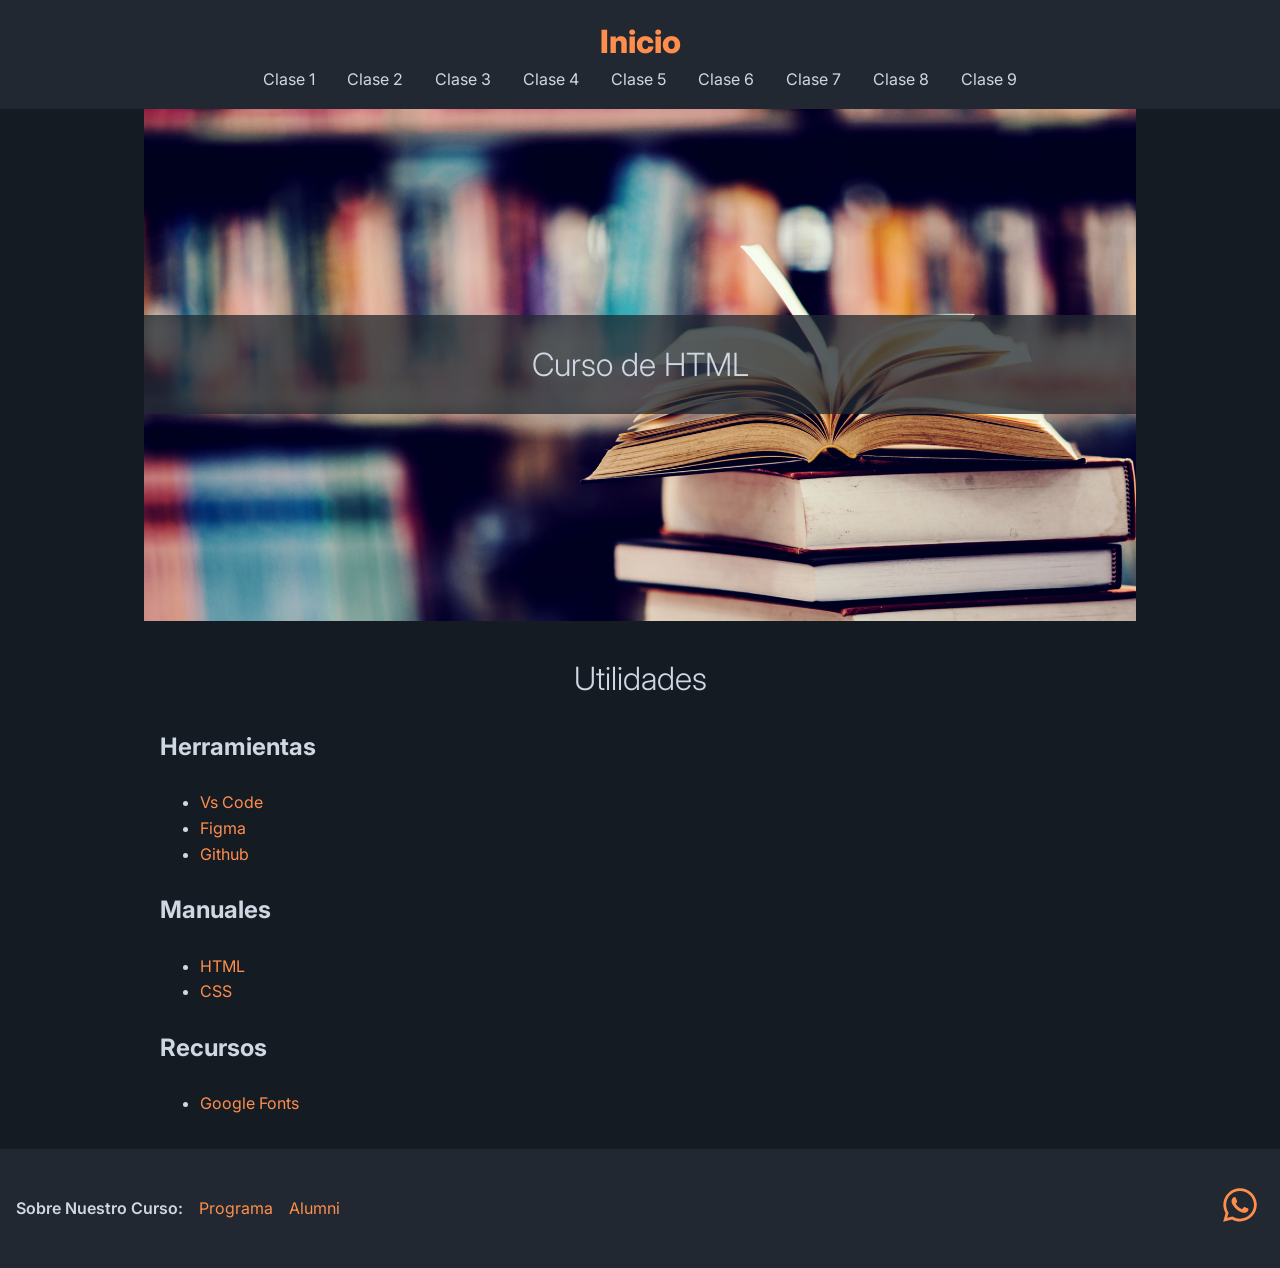
<file: index.html>
<!DOCTYPE html>
<html lang="es">
<head>
  <meta charset="UTF-8">
  <meta name="viewport" content="width=device-width, initial-scale=1.0">
  <meta name="description" content="Introducción al trabajo con HTML y CSS.">
  <title>Curso de Desarrollo Web con HTML y CSS</title>
  <link rel="icon" href="favicon.ico">
  <link rel="apple-touch-icon" sizes="180x180" href="apple-touch-icon.png">
  <link rel="icon" type="image/png" sizes="32x32" href="favicon-32x32.png">
  <link rel="icon" type="image/png" sizes="16x16" href="favicon-16x16.png">
  <link rel="stylesheet" href="css/estilos.css">
</head>
<body>
    <header>
        <h1><a href="index.html" class="link-h1">Inicio</a></h1>
        <nav>
            <ul>
                <li><a href="clase1.html" class="link-nav">Clase 1</a></li>
                <li><a href="clase2.html" class="link-nav">Clase 2</a></li>
                <li><a href="clase3.html" class="link-nav">Clase 3</a></li>
                <li><a href="clase4.html" class="link-nav">Clase 4</a></li>
                <li><a href="clase5.html" class="link-nav">Clase 5</a></li>
                <li><a href="clase6.html" class="link-nav">Clase 6</a></li>
                <li><a href="clase7.html" class="link-nav">Clase 7</a></li>
                <li><a href="clase8.html" class="link-nav">Clase 8</a></li>
                <li><a href="clase9.html" class="link-nav">Clase 9</a></li>
            </ul>
        </nav>
    </header>
    <main>
        <section id="bienvenida">
            <h1>Curso de HTML</h1>
        </section>
        <section>
            <h1>Utilidades</h1>

            <h2>Herramientas</h2>
                <ul>
                    <li><a href="https://code.visualstudio.com/ " target="_blank" rel="noopener noreferrer">Vs Code</a></li>
                    <li><a href="https://figma.com/ " target="_blank" rel="noopener noreferrer">Figma</a></li>
                    <li><a href="https://github.com/ " target="_blank" rel="noopener noreferrer">Github</a></li>
                </ul>
            <h2>Manuales</h2>
                <ul>
                    <li><a href="https://www.w3schools.com/html/" target="_blank" rel="noopener noreferrer">HTML</a></li>
                    <li><a href="https://www.w3schools.com/css/ " target="_blank" rel="noopener noreferrer">CSS</a></li>
                </ul>
            <h2>Recursos</h2>
                <ul>
                    <li><a href="https://fonts.google.com/" target="_blank" rel="noopener noreferrer">Google Fonts</a></li>
                </ul>
        </section>
    </main>
    <footer> 
        <nav>
            <ul>
                <li><h1>Sobre Nuestro Curso:</h1></li>
                <li><a class="link-h1" href="https://www.educacionit.com/curso-de-html" target="_blank" rel="noopener noreferrer" title="Podes ver el programa del curso en este link en el sitio de Educacion IT">Programa</a></li>
                <li><a class="link-h1" href="https://alumni.education/" target="_blank" rel="noopener noreferrer">Alumni</a></li>
                
            </ul>
        </nav>
        <nav>
            <ul>
                <li>
                    <a href="https://wa.me/5493410000000" target="_blank" rel="noopener noreferrer" title="Comunicate con nosotros a traves de whatsapp"><img src="img/whatsapp-brands-solid-full.svg" alt="Comunicate con nosotros a través de Whatsapp">
                    </a>
                </li>
            </ul>
        </nav>
    </footer>
</body>
</html>
</file>
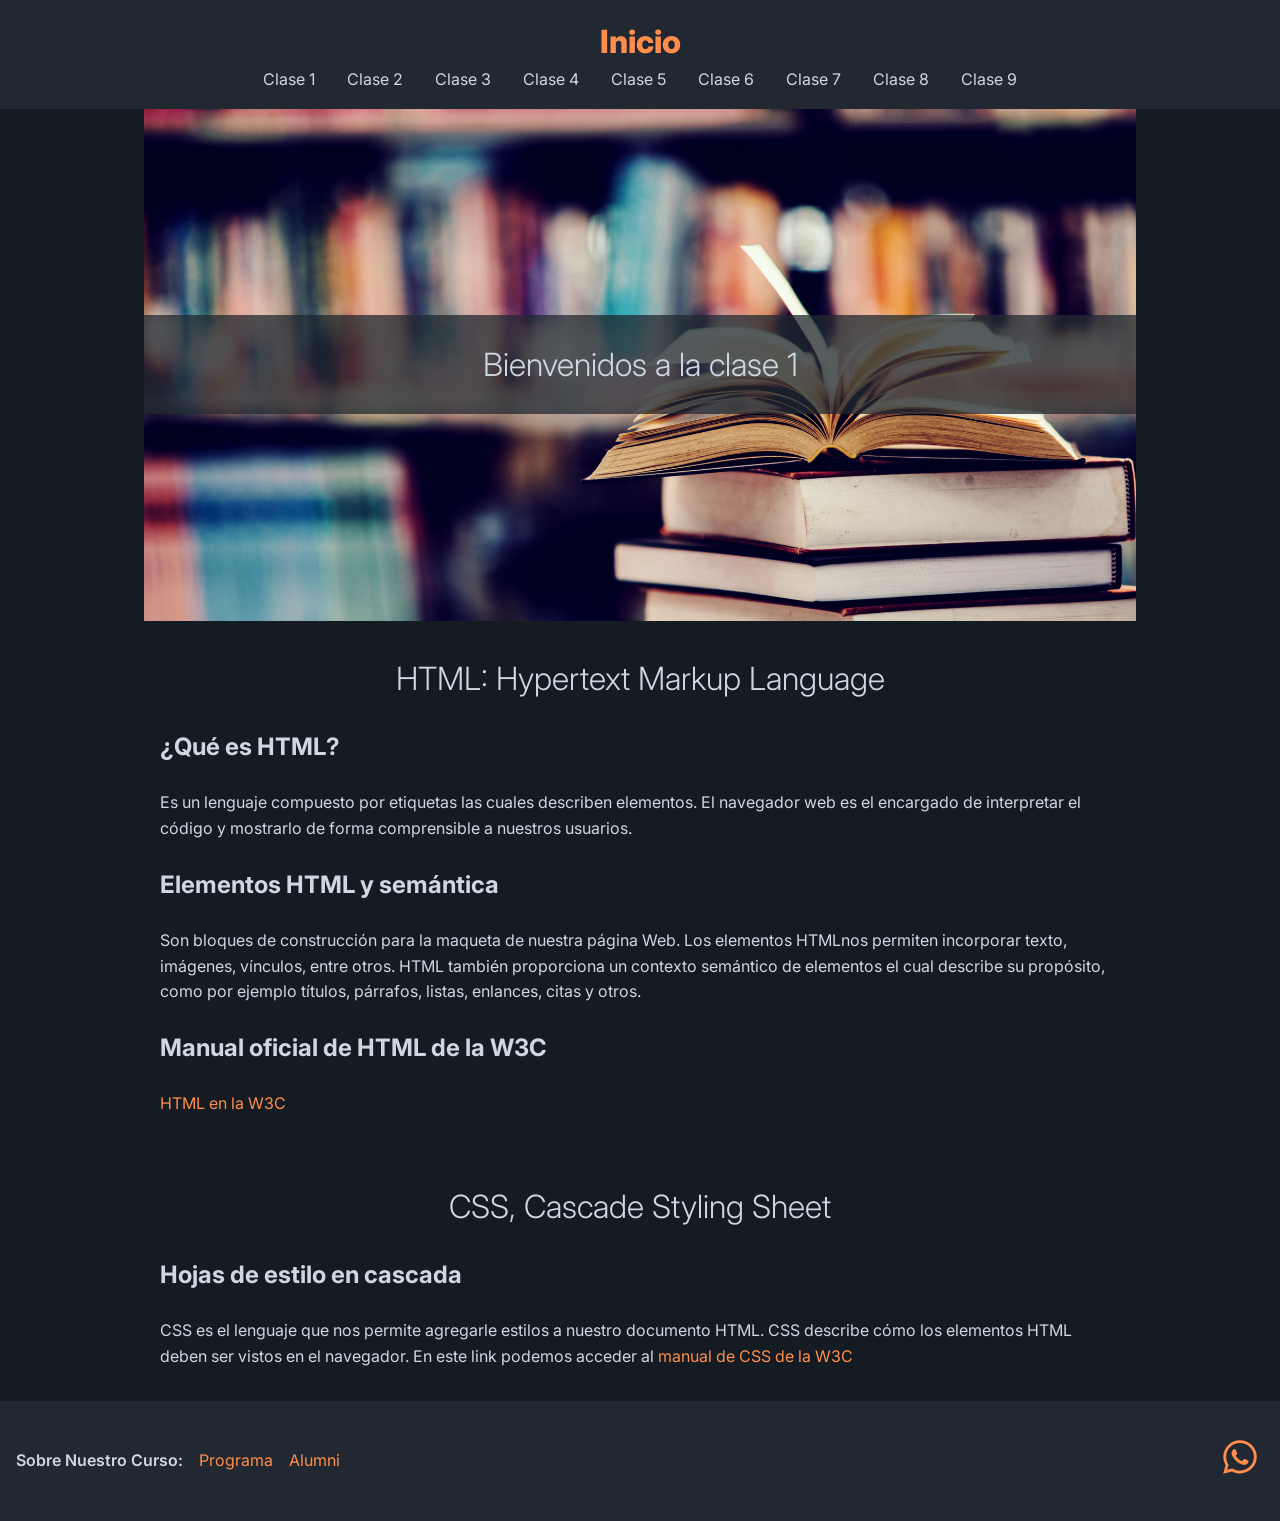
<file: clase1.html>
<!DOCTYPE html>
<html lang="es">
<head>
  <meta charset="UTF-8">
  <meta name="viewport" content="width=device-width, initial-scale=1.0">
  <meta name="description" content="Clase 1 de Desarrollo Web: Introducción a HTML.">
  <title>Clase 1: Introducción a HTML</title>
  <link rel="icon" href="favicon.ico">
  <link rel="apple-touch-icon" sizes="180x180" href="apple-touch-icon.png">
  <link rel="icon" type="image/png" sizes="32x32" href="favicon-32x32.png">
  <link rel="icon" type="image/png" sizes="16x16" href="favicon-16x16.png">
  <link rel="stylesheet" href="css/estilos.css">
</head>
<body>
    <header>
        <h1><a href="index.html" class="link-h1">Inicio</a></h1>
        <nav>
            <ul>
                <li><a href="clase1.html" class="link-nav">Clase 1</a></li>
                <li><a href="clase2.html" class="link-nav">Clase 2</a></li>
                <li><a href="clase3.html" class="link-nav">Clase 3</a></li>
                <li><a href="clase4.html" class="link-nav">Clase 4</a></li>
                <li><a href="clase5.html" class="link-nav">Clase 5</a></li>
                <li><a href="clase6.html" class="link-nav">Clase 6</a></li>
                <li><a href="clase7.html" class="link-nav">Clase 7</a></li>
                <li><a href="clase8.html" class="link-nav">Clase 8</a></li>
                <li><a href="clase9.html" class="link-nav">Clase 9</a></li>
            </ul>
        </nav>
    </header>
    <main>
        <section id="bienvenida">
            <h1>Bienvenidos a la clase 1</h1>
        </section>
        <section>
            <h1>HTML: Hypertext Markup Language</h1>
            <h2>¿Qué es HTML?</h2>
            <p>Es un lenguaje compuesto por etiquetas las cuales describen elementos. El navegador web es el encargado de interpretar el código y mostrarlo de forma comprensible a nuestros usuarios.</p>
            <h2>Elementos HTML y semántica</h2>
            <p>Son bloques de construcción para la maqueta de nuestra página Web. Los elementos HTMLnos permiten incorporar texto, imágenes, vínculos, entre otros. HTML también proporciona un contexto semántico de elementos el cual describe su propósito, como por ejemplo títulos, párrafos, listas, enlances, citas y otros.</p>
            <h2>Manual oficial de HTML de la W3C</h2>
            <a href="https://www.w3schools.com/html/" target="_blank" rel="noopener noreferrer">HTML en la W3C</a>
        </section>
        <section>
            <h1>CSS, Cascade Styling Sheet</h1>
            <h2>Hojas de estilo en cascada</h2>
            <p>CSS es el lenguaje que nos permite agregarle estilos a nuestro documento HTML. CSS describe cómo los elementos HTML deben ser vistos en el navegador. En este link podemos acceder al <a href="https://www.w3schools.com/css/" target="_blank" rel="noopener noreferrer">manual de CSS de la W3C</a></p>
        </section>
    </main>
    <footer> 
        <nav>
            <ul>
                <li><h1>Sobre Nuestro Curso:</h1></li>
                <li><a class="link-h1" href="https://www.educacionit.com/curso-de-html" target="_blank" rel="noopener noreferrer" title="Podes ver el programa del curso en este link en el sitio de Educacion IT">Programa</a></li>
                <li><a class="link-h1" href="https://alumni.education/" target="_blank" rel="noopener noreferrer">Alumni</a></li>
                
            </ul>
        </nav>
        <nav>
            <ul>
                <li>
                    <a href="https://wa.me/5493410000000" target="_blank" rel="noopener noreferrer" title="Comunicate con nosotros a traves de whatsapp"><img src="img/whatsapp-brands-solid-full.svg" alt="Comunicate con nosotros a través de Whatsapp">
                    </a>
                </li>
            </ul>
        </nav>
    </footer>
</body>
</html>
</file>
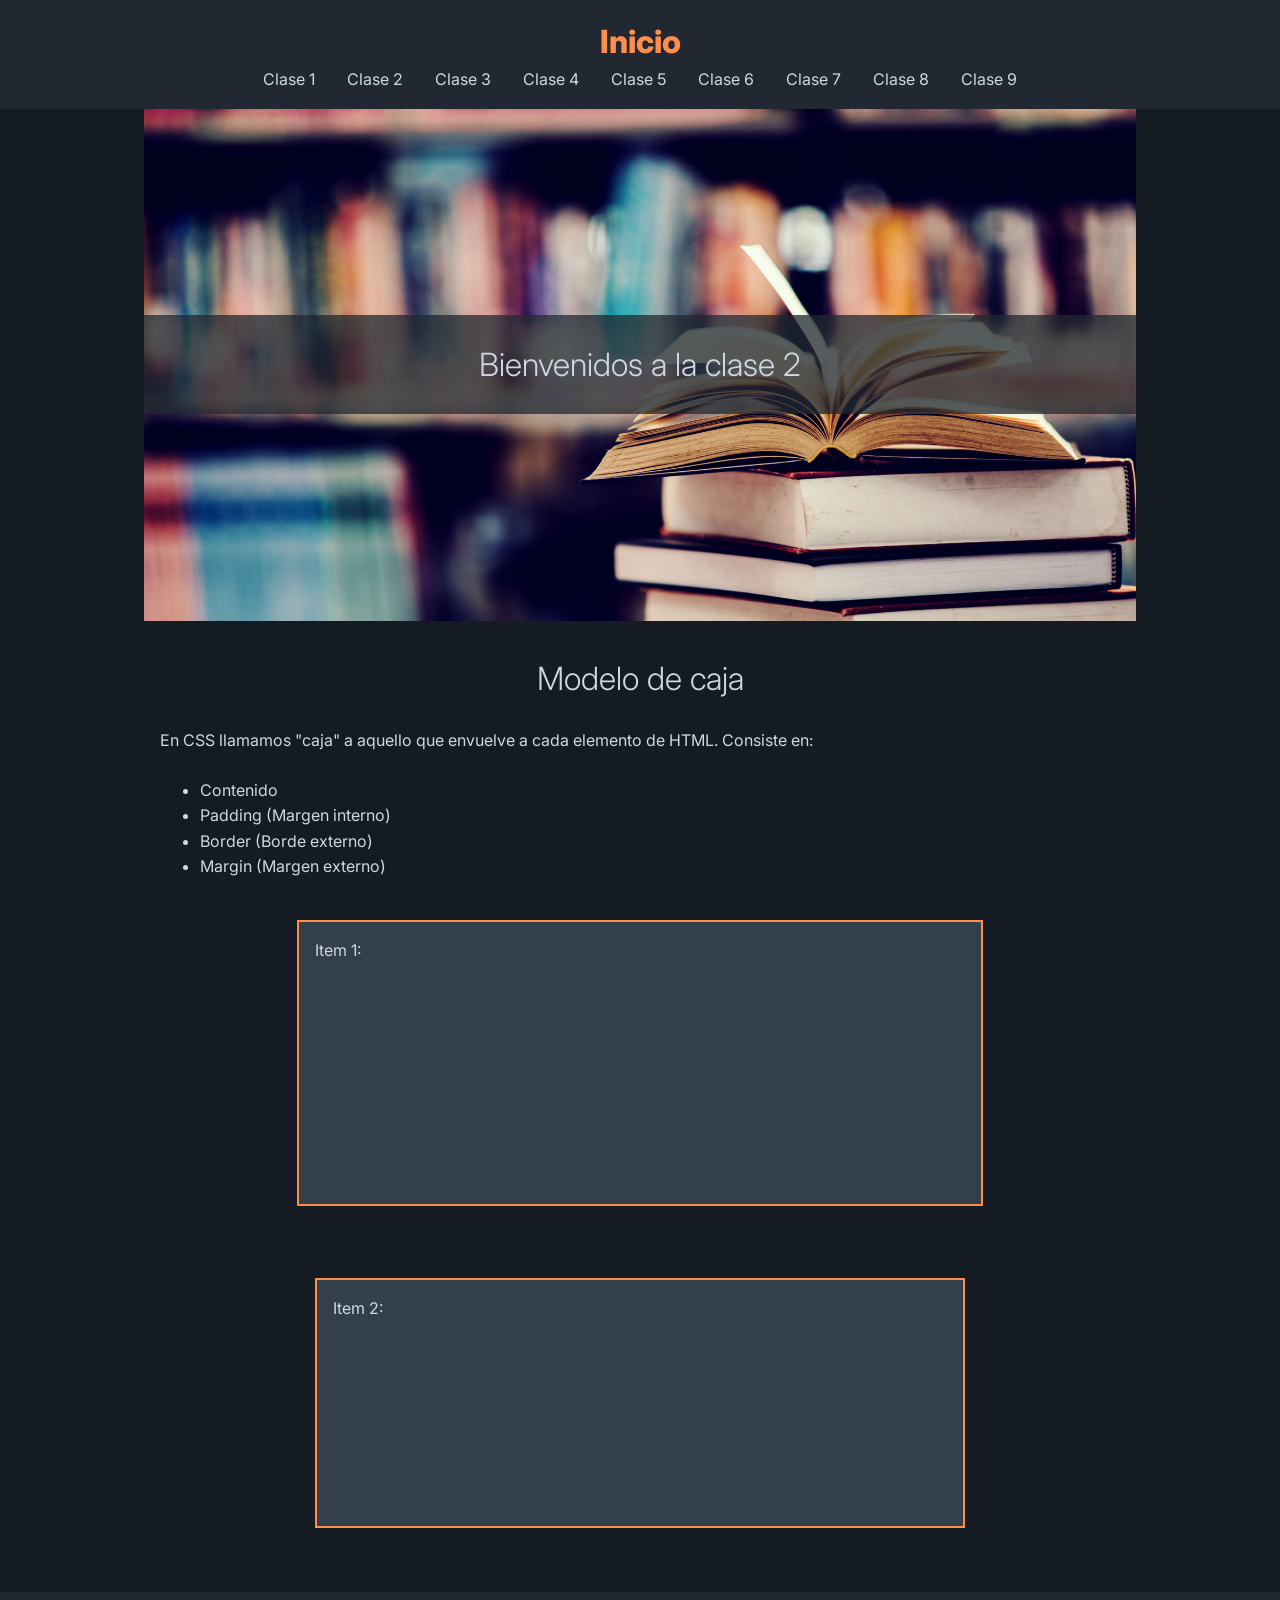
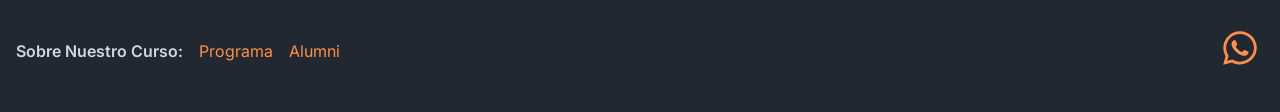
<file: clase2.html>
<!DOCTYPE html>
<html lang="es">
<head>
  <meta charset="UTF-8">
  <meta name="viewport" content="width=device-width, initial-scale=1.0">
  <meta name="description" content="Clase 2 de Desarrollo Web: Modelo de caja.">
  <title>Clase 2: modelo de caja</title>
  <link rel="icon" href="favicon.ico">
  <link rel="apple-touch-icon" sizes="180x180" href="apple-touch-icon.png">
  <link rel="icon" type="image/png" sizes="32x32" href="favicon-32x32.png">
  <link rel="icon" type="image/png" sizes="16x16" href="favicon-16x16.png">
  <link rel="stylesheet" href="css/estilos.css">
</head>
<body>
    <header>
        <h1><a href="index.html" class="link-h1">Inicio</a></h1>
        <nav>
            <ul>
                <li><a href="clase1.html" class="link-nav">Clase 1</a></li>
                <li><a href="clase2.html" class="link-nav">Clase 2</a></li>
                <li><a href="clase3.html" class="link-nav">Clase 3</a></li>
                <li><a href="clase4.html" class="link-nav">Clase 4</a></li>
                <li><a href="clase5.html" class="link-nav">Clase 5</a></li>
                <li><a href="clase6.html" class="link-nav">Clase 6</a></li>
                <li><a href="clase7.html" class="link-nav">Clase 7</a></li>
                <li><a href="clase8.html" class="link-nav">Clase 8</a></li>
                <li><a href="clase9.html" class="link-nav">Clase 9</a></li>
            </ul>
        </nav>
    </header>
    <main>
        <section id="bienvenida">
            <h1>Bienvenidos a la clase 2</h1>
        </section>
        <section>
            <h1>Modelo de caja</h1>
            <p>En CSS llamamos "caja" a aquello que envuelve a cada elemento de HTML. Consiste en:</p>
            <ul>
                <li>Contenido</li>
                <li>Padding (Margen interno)</li>
                <li>Border (Borde externo)</li>
                <li>Margin (Margen externo)</li>
            </ul>
            <div class="modelo-de-caja box-sizing-content">Item 1:</div>
            <div class="modelo-de-caja box-sizing-border">Item 2:</div>
        </section>
    </main>
    <footer> 
        <nav>
            <ul>
                <li><h1>Sobre Nuestro Curso:</h1></li>
                <li><a class="link-h1" href="https://www.educacionit.com/curso-de-html" target="_blank" rel="noopener noreferrer" title="Podes ver el programa del curso en este link en el sitio de Educacion IT">Programa</a></li>
                <li><a class="link-h1" href="https://alumni.education/" target="_blank" rel="noopener noreferrer">Alumni</a></li>
                
            </ul>
        </nav>
        <nav>
            <ul>
                <li>
                    <a href="https://wa.me/5493410000000" target="_blank" rel="noopener noreferrer" title="Comunicate con nosotros a traves de whatsapp"><img src="img/whatsapp-brands-solid-full.svg" alt="Comunicate con nosotros a través de Whatsapp">
                    </a>
                </li>
            </ul>
        </nav>
    </footer>
</body>
</html>
</file>
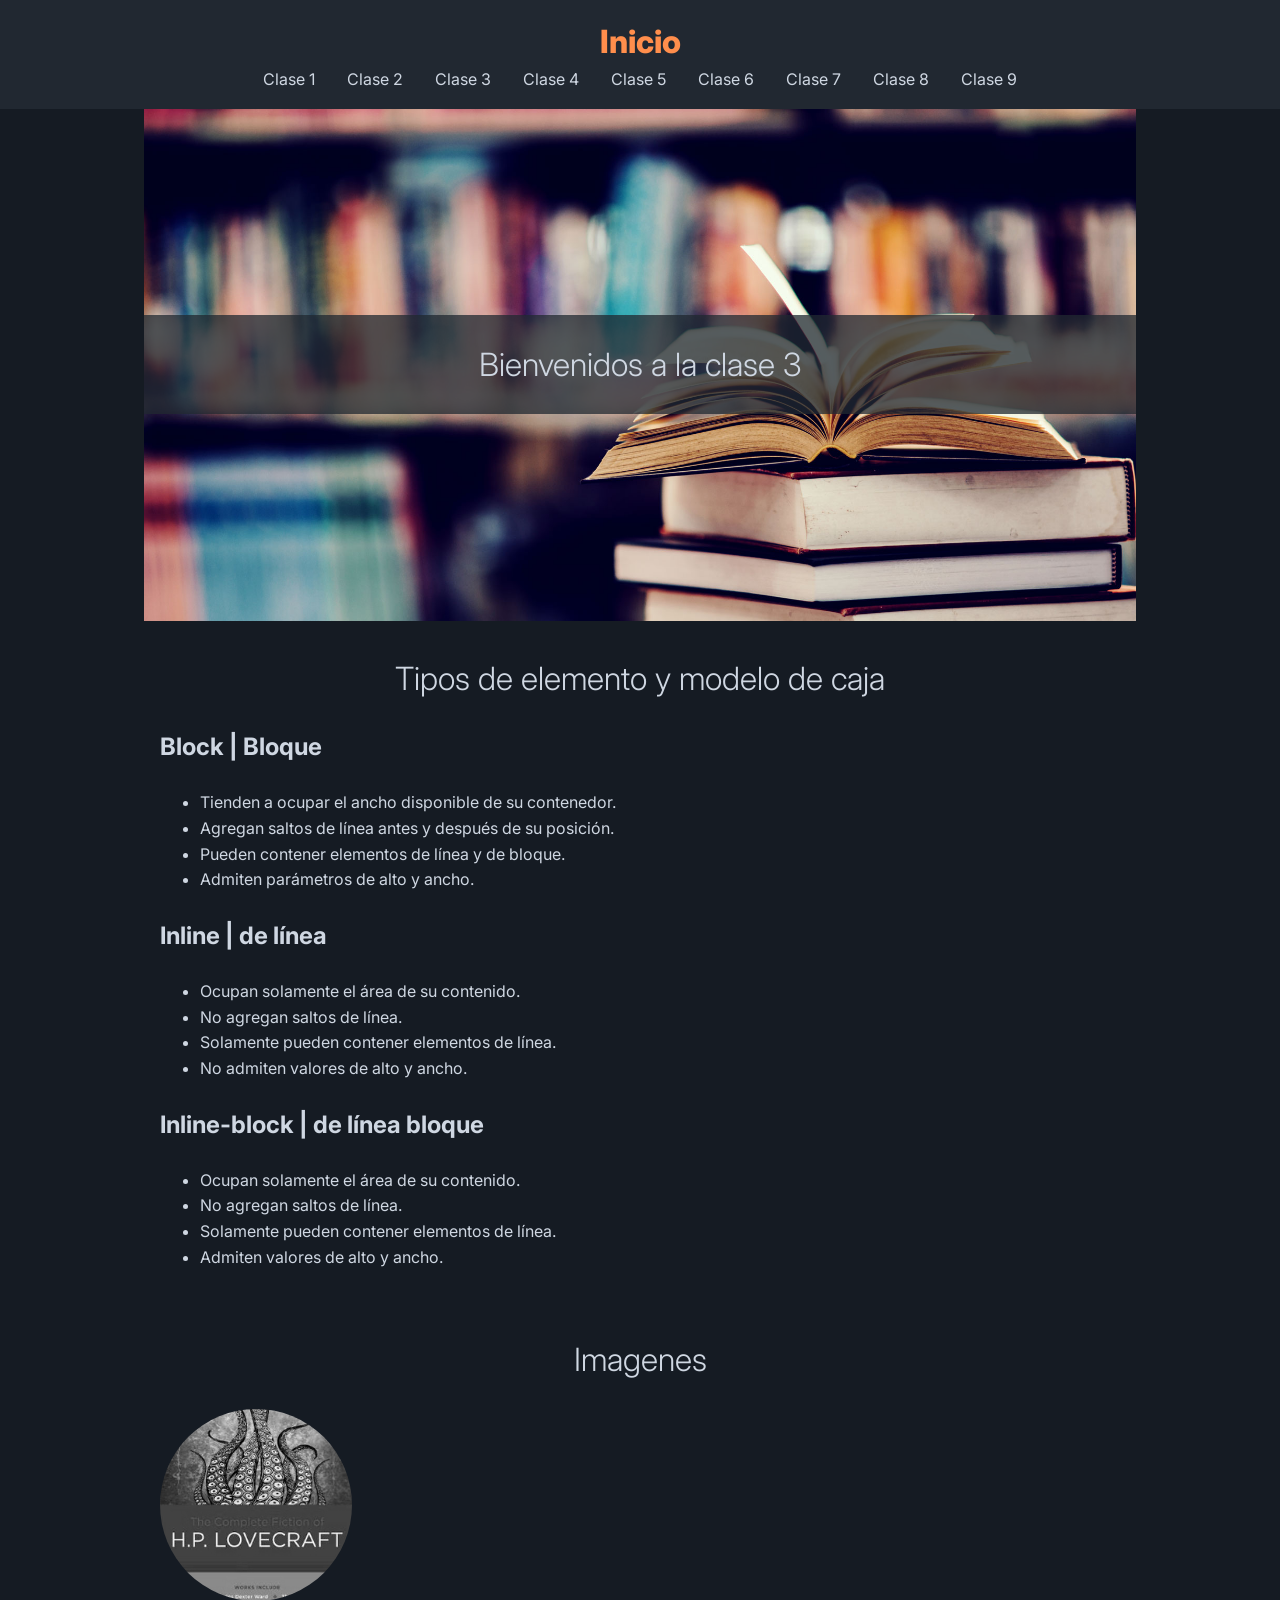
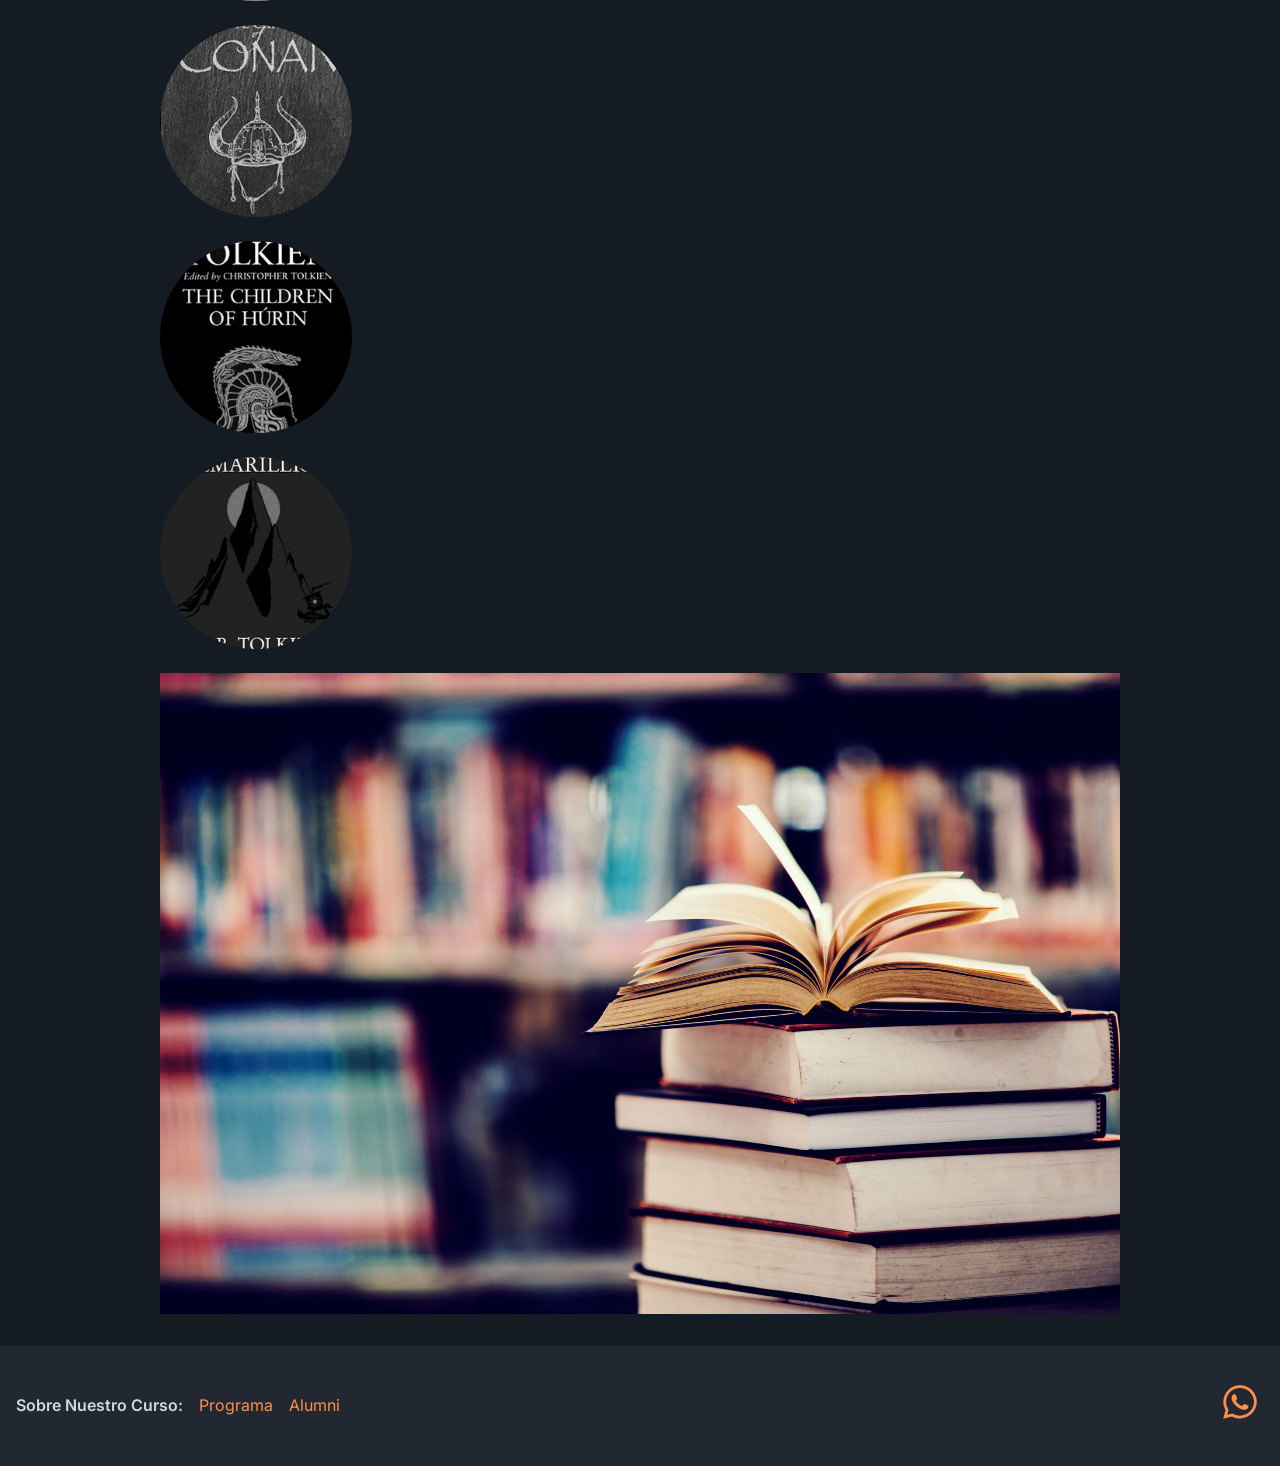
<file: clase3.html>
<!DOCTYPE html>
<html lang="es">
<head>
  <meta charset="UTF-8">
  <meta name="viewport" content="width=device-width, initial-scale=1.0">
  <meta name="description" content="Clase 6 de Desarrollo Web: Tipos de elementos en HTML y la propiedad display.">
  <title>Clase 3: Tipos de elementos en HTML y la propiedad display</title>
  <link rel="icon" href="favicon.ico">
  <link rel="apple-touch-icon" sizes="180x180" href="apple-touch-icon.png">
  <link rel="icon" type="image/png" sizes="32x32" href="favicon-32x32.png">
  <link rel="icon" type="image/png" sizes="16x16" href="favicon-16x16.png">
  <link rel="stylesheet" href="css/estilos.css">
</head>
<body>
    <header>
        <h1><a href="index.html" class="link-h1">Inicio</a></h1>
        <nav>
            <ul>
                <li><a href="clase1.html" class="link-nav">Clase 1</a></li>
                <li><a href="clase2.html" class="link-nav">Clase 2</a></li>
                <li><a href="clase3.html" class="link-nav">Clase 3</a></li>
                <li><a href="clase4.html" class="link-nav">Clase 4</a></li>
                <li><a href="clase5.html" class="link-nav">Clase 5</a></li>
                <li><a href="clase6.html" class="link-nav">Clase 6</a></li>
                <li><a href="clase7.html" class="link-nav">Clase 7</a></li>
                <li><a href="clase8.html" class="link-nav">Clase 8</a></li>
                <li><a href="clase9.html" class="link-nav">Clase 9</a></li>
            </ul>
        </nav>
    </header>
    <main>
        <section id="bienvenida">
            <h1>Bienvenidos a la clase 3</h1>
        </section>
        <section>
            <h1>Tipos de elemento y modelo de caja</h1>
            <h2>Block | Bloque</h2>
            <ul>
                <li>Tienden a ocupar el ancho disponible de su contenedor.</li>
                <li>Agregan saltos de línea antes y después de su posición.</li>
                <li>Pueden contener elementos de línea y de bloque.</li>
                <li>Admiten parámetros de alto y ancho.</li>
            </ul>

            <h2>Inline | de línea</h2>
            <ul>
                <li>Ocupan solamente el área de su contenido.</li>
                <li>No agregan saltos de línea.</li>
                <li>Solamente pueden contener elementos de línea.</li>
                <li>No admiten valores de alto y ancho.</li>
            </ul>

            <h2>Inline-block | de línea bloque</h2>
            <ul>
                <li>Ocupan solamente el área de su contenido.</li>
                <li>No agregan saltos de línea.</li>
                <li>Solamente pueden contener elementos de línea.</li>
                <li>Admiten valores de alto y ancho.</li>
            </ul>
        </section>
        <section>
            <h1>Imagenes</h1>
            <img class="img-item" src="img/01.jpg" alt="Portada del libro H.P.Lovecraft, Obras Completas">
            <img class="img-item" src="img/02.jpg" alt="Portada del libro Crónicas Completas de Conan">
            <img class="img-item" src="img/03.jpg" alt="Portada del libro Los Hijos de Húrin">
            <img class="img-item" src="img/04.jpg" alt="Portada del libro El Silmarillion">

            <img class="img-responsive" src="img/bienvenida.jpg" alt="Bienvenidos a nuestra librería">
        </section>
    </main>
    <footer> 
        <nav>
            <ul>
                <li><h1>Sobre Nuestro Curso:</h1></li>
                <li><a class="link-h1" href="https://www.educacionit.com/curso-de-html" target="_blank" rel="noopener noreferrer" title="Podes ver el programa del curso en este link en el sitio de Educacion IT">Programa</a></li>
                <li><a class="link-h1" href="https://alumni.education/" target="_blank" rel="noopener noreferrer">Alumni</a></li>
                
            </ul>
        </nav>
        <nav>
            <ul>
                <li>
                    <a href="https://wa.me/5493410000000" target="_blank" rel="noopener noreferrer" title="Comunicate con nosotros a traves de whatsapp"><img src="img/whatsapp-brands-solid-full.svg" alt="Comunicate con nosotros a través de Whatsapp">
                    </a>
                </li>
            </ul>
        </nav>
    </footer>
</body>
</html>
</file>
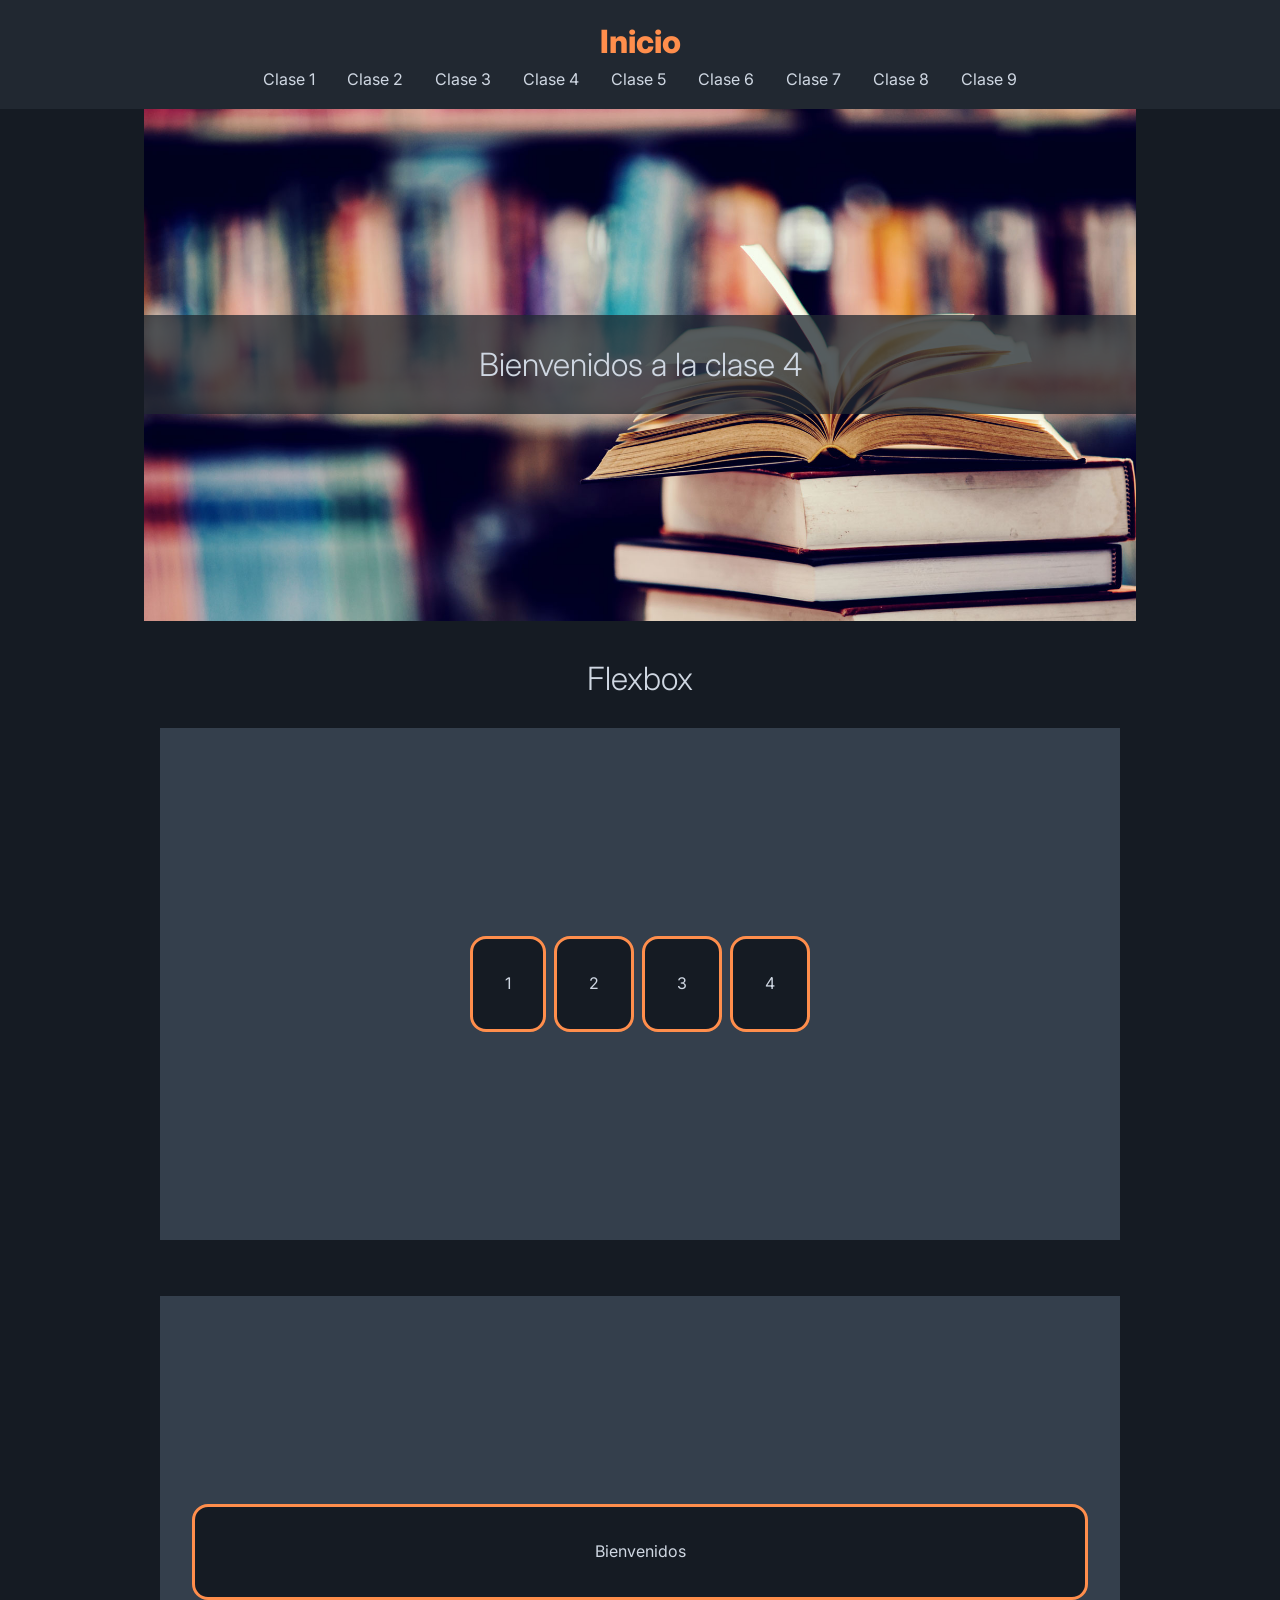
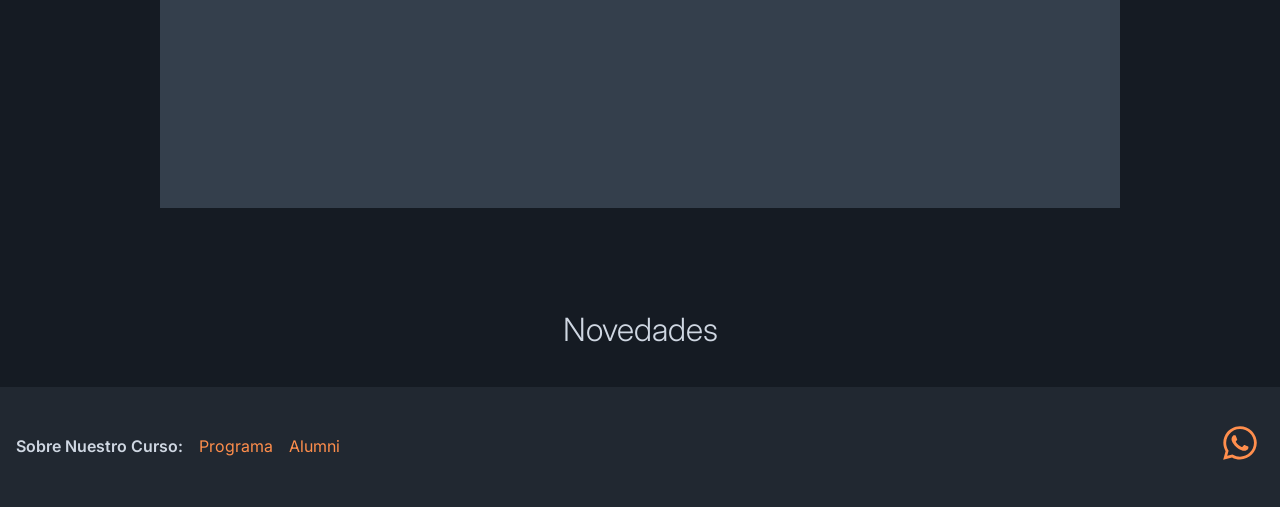
<file: clase4.html>
<!DOCTYPE html>
<html lang="es">
<head>
  <meta charset="UTF-8">
  <meta name="viewport" content="width=device-width, initial-scale=1.0">
    <meta name="description" content="Clase 4 de Desarrollo Web: Flexbox">
  <title>Clase 4: Flexbox</title>
  <link rel="icon" href="favicon.ico">
  <link rel="apple-touch-icon" sizes="180x180" href="apple-touch-icon.png">
  <link rel="icon" type="image/png" sizes="32x32" href="favicon-32x32.png">
  <link rel="icon" type="image/png" sizes="16x16" href="favicon-16x16.png">
  <link rel="stylesheet" href="css/estilos.css">
</head>
<body>
    <header>
        <h1><a href="index.html" class="link-h1">Inicio</a></h1>
        <nav>
            <ul>
                <li><a href="clase1.html" class="link-nav">Clase 1</a></li>
                <li><a href="clase2.html" class="link-nav">Clase 2</a></li>
                <li><a href="clase3.html" class="link-nav">Clase 3</a></li>
                <li><a href="clase4.html" class="link-nav">Clase 4</a></li>
                <li><a href="clase5.html" class="link-nav">Clase 5</a></li>
                <li><a href="clase6.html" class="link-nav">Clase 6</a></li>
                <li><a href="clase7.html" class="link-nav">Clase 7</a></li>
                <li><a href="clase8.html" class="link-nav">Clase 8</a></li>
                <li><a href="clase9.html" class="link-nav">Clase 9</a></li>
            </ul>
        </nav>
    </header>
    <main>
        <section id="bienvenida">
            <h1>Bienvenidos a la clase 4</h1>
        </section>
        <section>
            <h1>Flexbox</h1>

            <div class="contenedor-flex-row">            
                <div class="item">1</div>
                <div class="item">2</div>
                <div class="item">3</div>
                <div class="item">4</div>
            </div>

            <div class="contenedor-flex-column">            
                <div class="item">Bienvenidos</div>
            </div>
        </section>
        <section>
            <h1>Novedades</h1>
            
        </section>
    </main>
    <footer> 
        <nav>
            <ul>
                <li><h1>Sobre Nuestro Curso:</h1></li>
                <li><a class="link-h1" href="https://www.educacionit.com/curso-de-html" target="_blank" rel="noopener noreferrer" title="Podes ver el programa del curso en este link en el sitio de Educacion IT">Programa</a></li>
                <li><a class="link-h1" href="https://alumni.education/" target="_blank" rel="noopener noreferrer">Alumni</a></li>
                
            </ul>
        </nav>
        <nav>
            <ul>
                <li>
                    <a href="https://wa.me/5493410000000" target="_blank" rel="noopener noreferrer" title="Comunicate con nosotros a traves de whatsapp"><img src="img/whatsapp-brands-solid-full.svg" alt="Comunicate con nosotros a través de Whatsapp">
                    </a>
                </li>
            </ul>
        </nav>
    </footer>
</body>
</html>
</file>
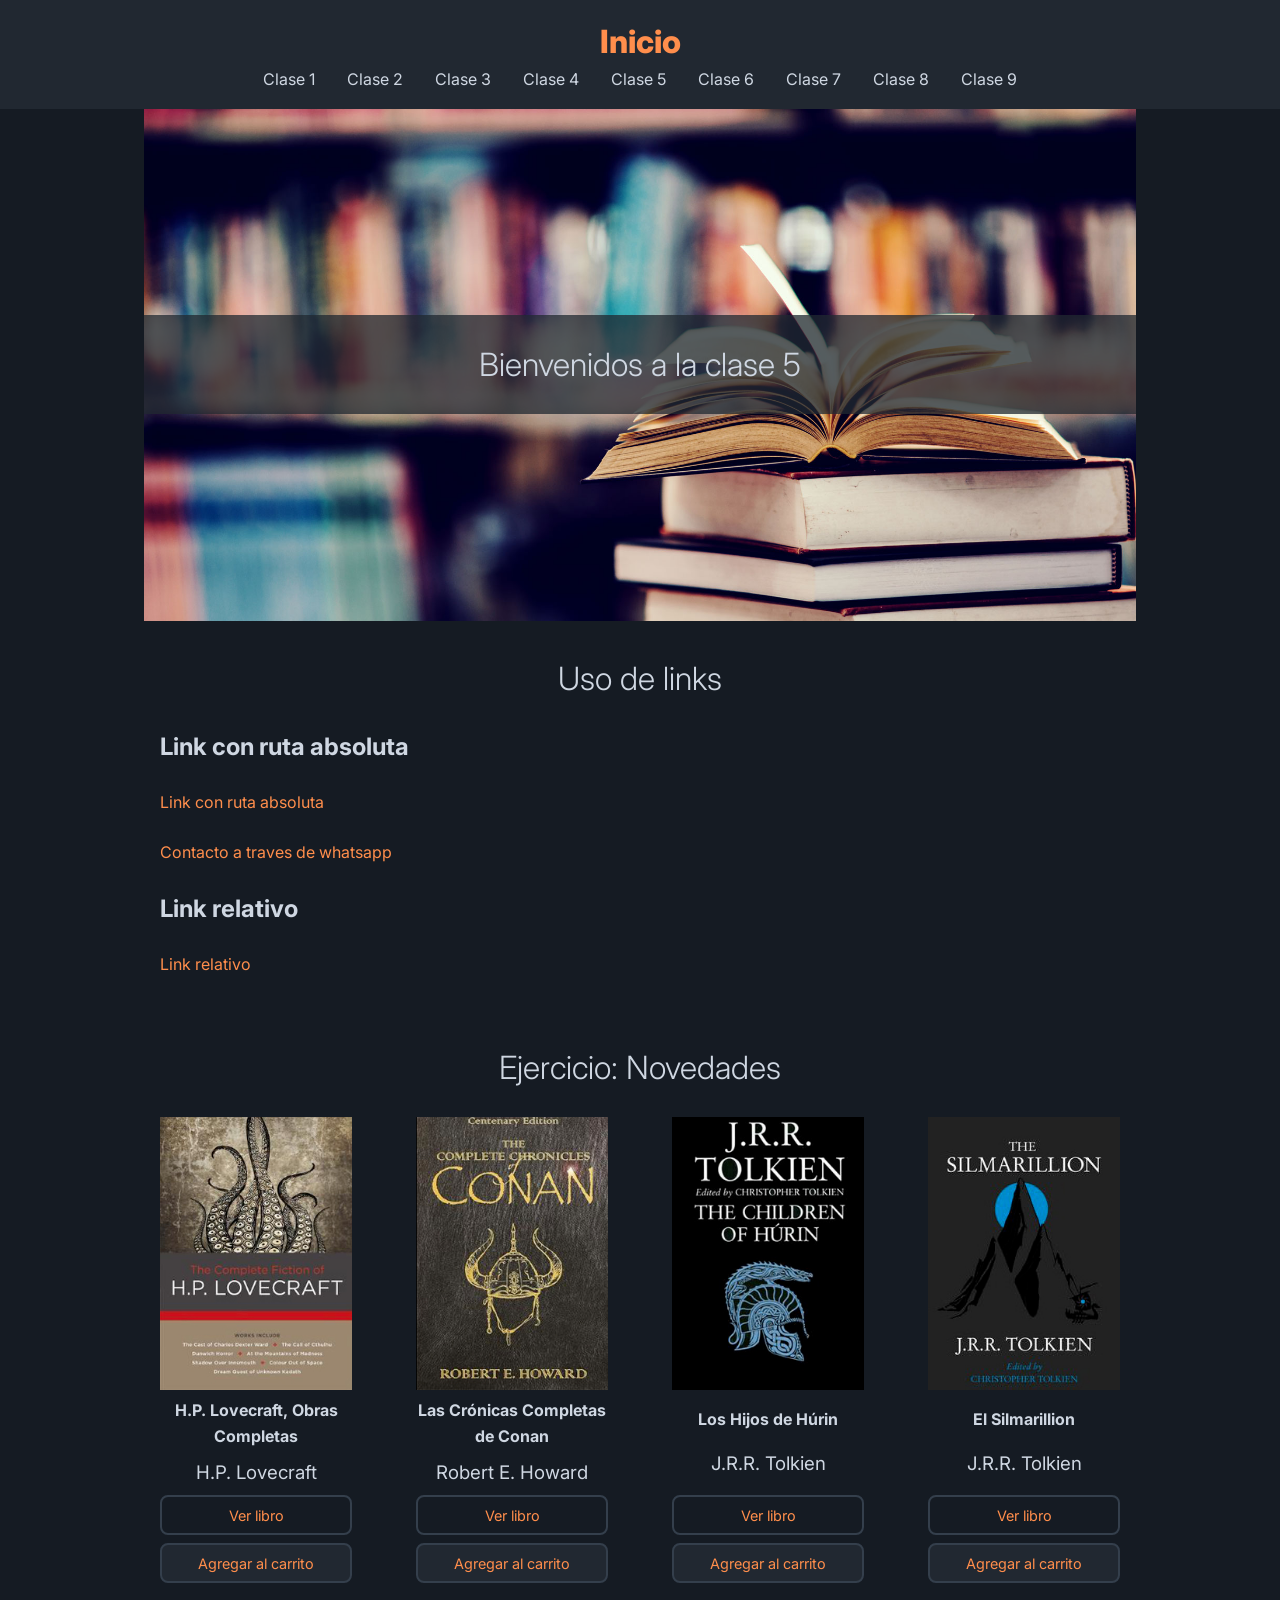
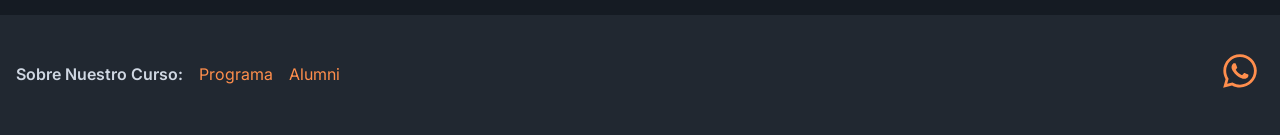
<file: clase5.html>
<!DOCTYPE html>
<html lang="es">
<head>
  <meta charset="UTF-8">
  <meta name="viewport" content="width=device-width, initial-scale=1.0">
  <meta name="description" content="Clase 5 de Desarrollo Web: Links, estilos y uso.">
  <title>Clase 5: Links, estilos y uso</title>
  <link rel="icon" href="favicon.ico">
  <link rel="apple-touch-icon" sizes="180x180" href="apple-touch-icon.png">
  <link rel="icon" type="image/png" sizes="32x32" href="favicon-32x32.png">
  <link rel="icon" type="image/png" sizes="16x16" href="favicon-16x16.png">
  <link rel="stylesheet" href="css/estilos.css">
</head>
<body>
    <header>
        <h1><a href="index.html" class="link-h1">Inicio</a></h1>
        <nav>
            <ul>
                <li><a href="clase1.html" class="link-nav">Clase 1</a></li>
                <li><a href="clase2.html" class="link-nav">Clase 2</a></li>
                <li><a href="clase3.html" class="link-nav">Clase 3</a></li>
                <li><a href="clase4.html" class="link-nav">Clase 4</a></li>
                <li><a href="clase5.html" class="link-nav">Clase 5</a></li>
                <li><a href="clase6.html" class="link-nav">Clase 6</a></li>
                <li><a href="clase7.html" class="link-nav">Clase 7</a></li>
                <li><a href="clase8.html" class="link-nav">Clase 8</a></li>
                <li><a href="clase9.html" class="link-nav">Clase 9</a></li>
            </ul>
        </nav>
    </header>
    <main>
        <section id="bienvenida">
            <h1>Bienvenidos a la clase 5</h1>
        </section>
        <section>
            <h1>Uso de links</h1>
            <h2>Link con ruta absoluta</h2>

            <a href="https://code.visualstudio.com/" target="_blank" rel="noopener noreferrer" title="Visitar el sitio de VS Code">Link con ruta absoluta</a>

            <a href="https://wa.me/5493416007136" target="_blank" rel="noopener noreferrer">Contacto a traves de whatsapp</a>

            <h2>Link relativo</h2>

            <a href="index.html" title="Visitar la pagina de Inicio">Link relativo</a>
        </section>
        <section>
            <h1>Ejercicio: Novedades</h1>
            <div class="contenedor-novedades">
                <article>
                    <img src="img/01.jpg" alt="Portada del libro H.P. Lovecraft, Obras Completas">
                    <h2>H.P. Lovecraft, Obras Completas</h2>
                    <h3>H.P. Lovecraft</h3>
                    <div class="contenedor-btn">
                        <a class="btn-outline" href="">Ver libro</a>
                        <a class="btn-fill" href="">Agregar al carrito</a>
                    </div>
                </article>
                <article>
                    <img src="img/02.jpg" alt="Portada del libro Las Crónicas Completas de Conan">
                    <h2>Las Crónicas Completas de Conan</h2>
                    <h3>Robert E. Howard</h3>
                    <div class="contenedor-btn">
                        <a class="btn-outline" href="">Ver libro</a>
                        <a class="btn-fill" href="">Agregar al carrito</a>
                    </div>
                </article>
                <article>
                    <img src="img/03.jpg" alt="Portada del libro Los Hijos de Húrin">
                    <h2>Los Hijos de Húrin</h2>
                    <h3>J.R.R. Tolkien</h3>
                    <div class="contenedor-btn">
                        <a class="btn-outline" href="">Ver libro</a>
                        <a class="btn-fill" href="">Agregar al carrito</a>
                    </div>
                </article>
                <article>
                    <img src="img/04.jpg" alt="Portada del libro El Silmarillion">
                    <h2>El Silmarillion</h2>
                    <h3>J.R.R. Tolkien</h3>
                    <div class="contenedor-btn">
                        <a class="btn-outline" href="">Ver libro</a>
                        <a class="btn-fill" href="">Agregar al carrito</a>
                    </div>
                </article>
            </div>
        </section>
    </main>
    <footer> 
        <nav>
            <ul>
                <li><h1>Sobre Nuestro Curso:</h1></li>
                <li><a class="link-h1" href="https://www.educacionit.com/curso-de-html" target="_blank" rel="noopener noreferrer" title="Podes ver el programa del curso en este link en el sitio de Educacion IT">Programa</a></li>
                <li><a class="link-h1" href="https://alumni.education/" target="_blank" rel="noopener noreferrer">Alumni</a></li>
                
            </ul>
        </nav>
        <nav>
            <ul>
                <li>
                    <a href="https://wa.me/5493410000000" target="_blank" rel="noopener noreferrer" title="Comunicate con nosotros a traves de whatsapp"><img src="img/whatsapp-brands-solid-full.svg" alt="Comunicate con nosotros a través de Whatsapp">
                    </a>
                </li>
            </ul>
        </nav>
    </footer>
</body>
</html>
</file>
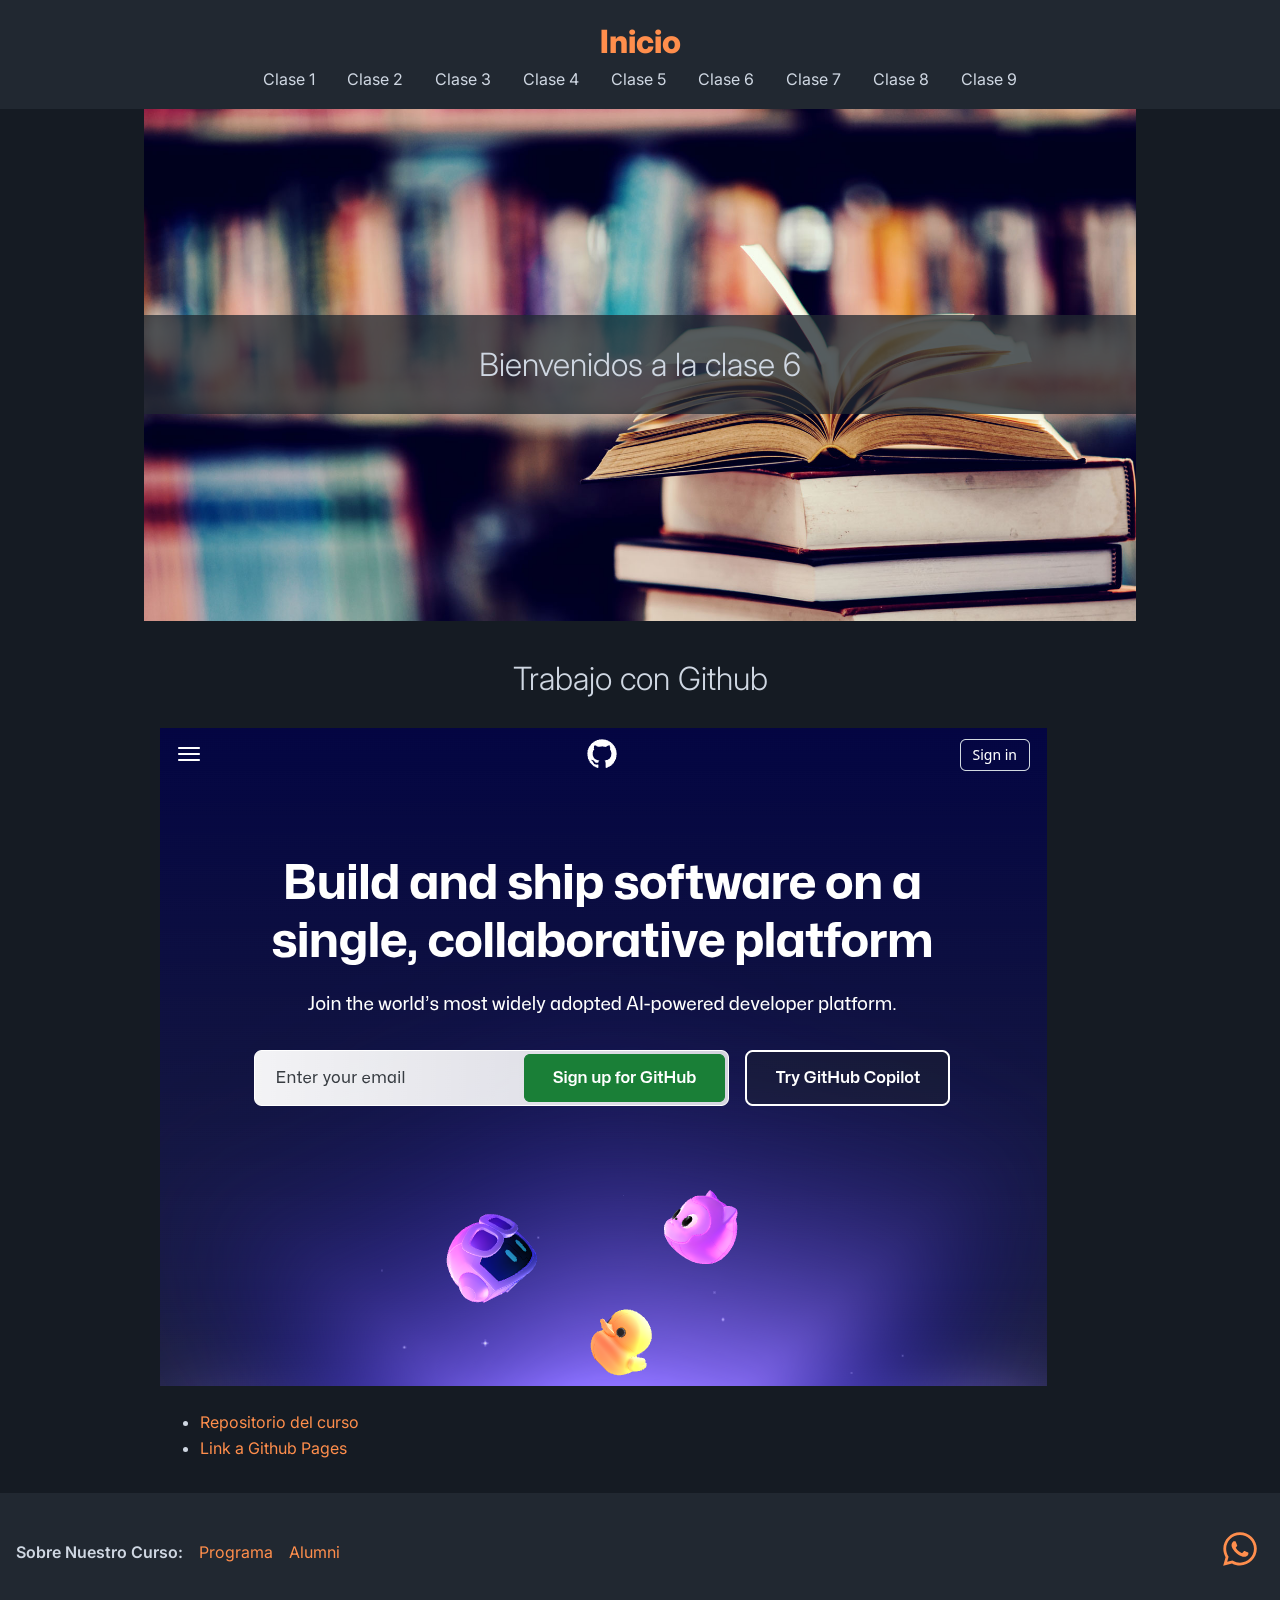
<file: clase6.html>
<!DOCTYPE html>
<html lang="es">
<head>
  <meta charset="UTF-8">
  <meta name="viewport" content="width=device-width, initial-scale=1.0">
  <meta name="description" content="Clase 6 de Desarrollo Web: Github, Github pages y trabajo con repositorios.">
  <title>Clase 6: Github y Meta Tags</title>
  <link rel="icon" href="favicon.ico">
  <link rel="apple-touch-icon" sizes="180x180" href="apple-touch-icon.png">
  <link rel="icon" type="image/png" sizes="32x32" href="favicon-32x32.png">
  <link rel="icon" type="image/png" sizes="16x16" href="favicon-16x16.png">
  <link rel="stylesheet" href="css/estilos.css">
</head>
<body>
    <header>
        <h1><a href="index.html" class="link-h1">Inicio</a></h1>
        <nav>
            <ul>
                <li><a href="clase1.html" class="link-nav">Clase 1</a></li>
                <li><a href="clase2.html" class="link-nav">Clase 2</a></li>
                <li><a href="clase3.html" class="link-nav">Clase 3</a></li>
                <li><a href="clase4.html" class="link-nav">Clase 4</a></li>
                <li><a href="clase5.html" class="link-nav">Clase 5</a></li>
                <li><a href="clase6.html" class="link-nav">Clase 6</a></li>
                <li><a href="clase7.html" class="link-nav">Clase 7</a></li>
                <li><a href="clase8.html" class="link-nav">Clase 8</a></li>
                <li><a href="clase9.html" class="link-nav">Clase 9</a></li>
            </ul>
        </nav>
    </header>
    <main>
        <section id="bienvenida">
            <h1>Bienvenidos a la clase 6</h1>
        </section>
        <section>
            <h1>Trabajo con Github</h1>
            <img src="img/github.png" alt="Nuestro repositorio en Github">
            <ul>
                <li><a href="https://github.com/ManuelFernandez04/84580" target="_blank" rel="noopener noreferrer">Repositorio del curso</a></li>
                <li><a href="https://manuelfernandez04.github.io/84580/" target="_blank" rel="noopener noreferrer">Link a Github Pages</a></li>
            </ul>
        </section>
    </main>
    <footer> 
        <nav>
            <ul>
                <li><h1>Sobre Nuestro Curso:</h1></li>
                <li><a class="link-h1" href="https://www.educacionit.com/curso-de-html" target="_blank" rel="noopener noreferrer" title="Podes ver el programa del curso en este link en el sitio de Educacion IT">Programa</a></li>
                <li><a class="link-h1" href="https://alumni.education/" target="_blank" rel="noopener noreferrer">Alumni</a></li>
                
            </ul>
        </nav>
        <nav>
            <ul>
                <li>
                    <a href="https://wa.me/5493410000000" target="_blank" rel="noopener noreferrer" title="Comunicate con nosotros a traves de whatsapp"><img src="img/whatsapp-brands-solid-full.svg" alt="Comunicate con nosotros a través de Whatsapp">
                    </a>
                </li>
            </ul>
        </nav>
    </footer>
</body>
</html>
</file>
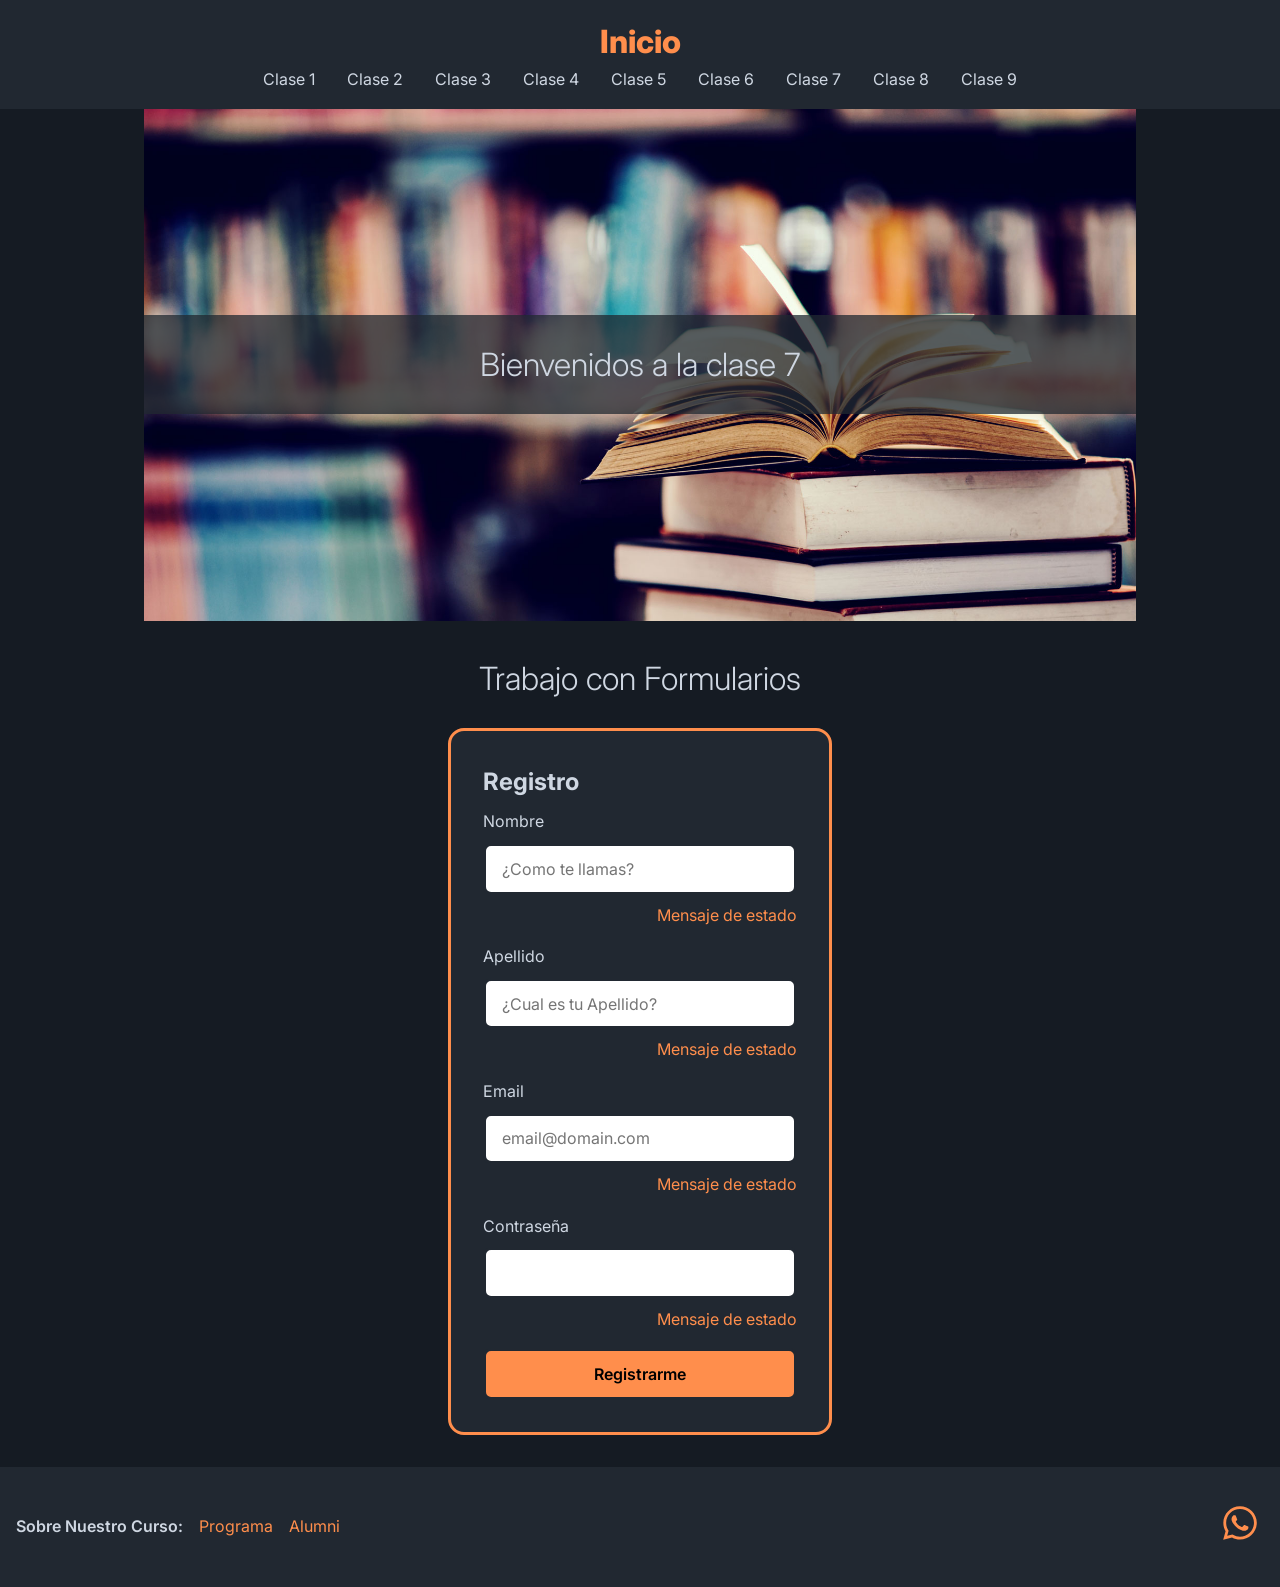
<file: clase7.html>
<!DOCTYPE html>
<html lang="es">
<head>
  <meta charset="UTF-8">
  <meta name="viewport" content="width=device-width, initial-scale=1.0">
  <meta name="description" content="Clase 7 de Desarrollo Web: Formularios y accesibilidad.">
  <title>Clase 7: Formularios y accesibilidad</title>
  <link rel="icon" href="favicon.ico">
  <link rel="apple-touch-icon" sizes="180x180" href="apple-touch-icon.png">
  <link rel="icon" type="image/png" sizes="32x32" href="favicon-32x32.png">
  <link rel="icon" type="image/png" sizes="16x16" href="favicon-16x16.png">
  <link rel="stylesheet" href="css/estilos.css">
</head>
<body>
    <header>
        <h1><a href="index.html" class="link-h1">Inicio</a></h1>
        <nav>
            <ul>
                <li><a href="clase1.html" class="link-nav">Clase 1</a></li>
                <li><a href="clase2.html" class="link-nav">Clase 2</a></li>
                <li><a href="clase3.html" class="link-nav">Clase 3</a></li>
                <li><a href="clase4.html" class="link-nav">Clase 4</a></li>
                <li><a href="clase5.html" class="link-nav">Clase 5</a></li>
                <li><a href="clase6.html" class="link-nav">Clase 6</a></li>
                <li><a href="clase7.html" class="link-nav">Clase 7</a></li>
                <li><a href="clase8.html" class="link-nav">Clase 8</a></li>
                <li><a href="clase9.html" class="link-nav">Clase 9</a></li>
            </ul>
        </nav>
    </header>
    <main>
        <section id="bienvenida">
            <h1>Bienvenidos a la clase 7</h1>
        </section>
        <section>
            <h1>Trabajo con Formularios</h1>
            <form action="">
                <h2>Registro</h2>
                <label for="nombre">Nombre</label>
                <input type="text" name="nombre" id="nombre" placeholder="¿Como te llamas?" required>
                <span>Mensaje de estado</span>

                <label for="apellido">Apellido</label>
                <input type="text" name="apellido" id="apellido" placeholder="¿Cual es tu Apellido?" required>
                <span>Mensaje de estado</span>

                <label for="email">Email</label>
                <input type="email" name="email" id="email" placeholder="email@domain.com" required>
                <span>Mensaje de estado</span>

                <label for="password">Contraseña</label>
                <input type="password" name="password" id="password" pattern="^(?=.*[A-Z])(?=.*\d)(?=.*[!@#$%^&*])[A-Za-z\d!@#$%^&*]{10,}$" title="La contraseña debe tener al menos 10 caracteres, 1 mayúscula, 1 número y 1 símbolo (!@#$%^&*)" required>
                <span>Mensaje de estado</span>

                <button>Registrarme</button>
            </form>
        </section>
    </main>
    <footer> 
        <nav>
            <ul>
                <li><h1>Sobre Nuestro Curso:</h1></li>
                <li><a class="link-h1" href="https://www.educacionit.com/curso-de-html" target="_blank" rel="noopener noreferrer" title="Podes ver el programa del curso en este link en el sitio de Educacion IT">Programa</a></li>
                <li><a class="link-h1" href="https://alumni.education/" target="_blank" rel="noopener noreferrer">Alumni</a></li>
                
            </ul>
        </nav>
        <nav>
            <ul>
                <li>
                    <a href="https://wa.me/5493410000000" target="_blank" rel="noopener noreferrer" title="Comunicate con nosotros a traves de whatsapp"><img src="img/whatsapp-brands-solid-full.svg" alt="Comunicate con nosotros a través de Whatsapp">
                    </a>
                </li>
            </ul>
        </nav>
    </footer>
</body>
</html>
</file>
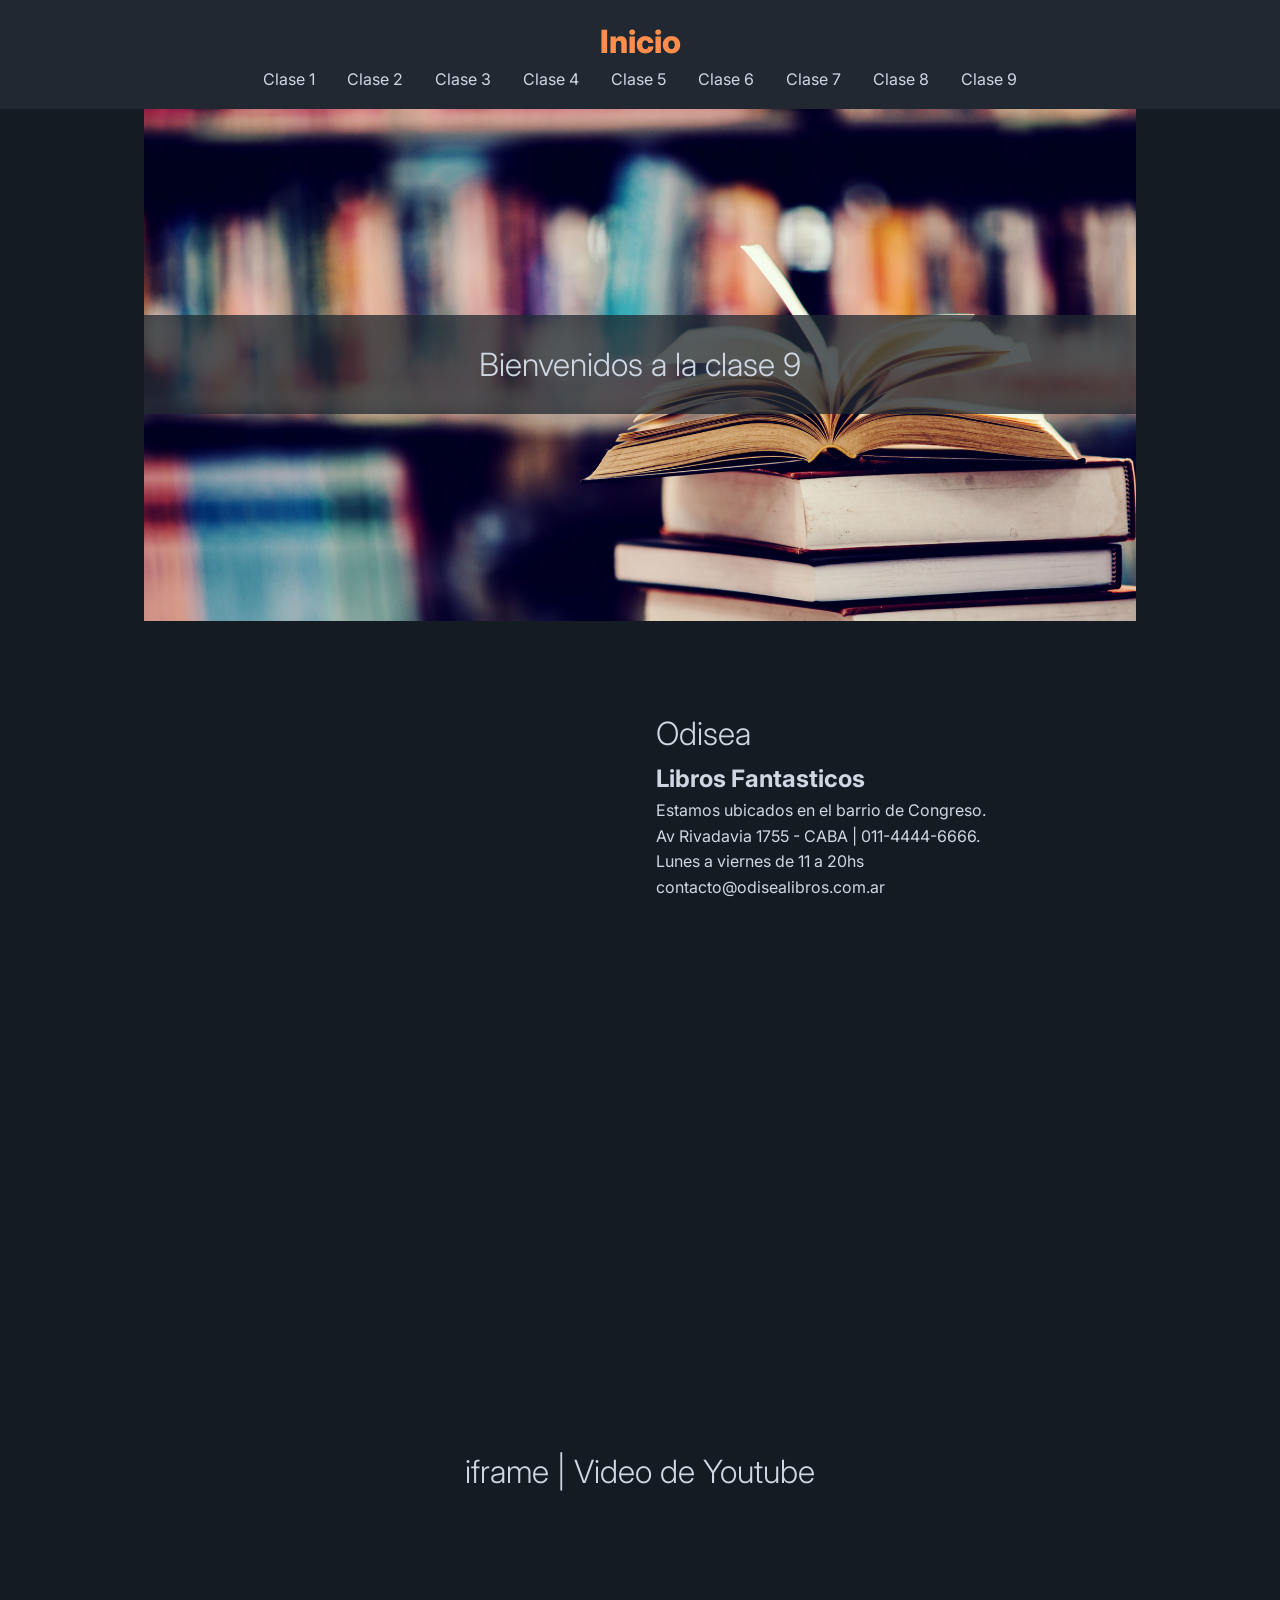
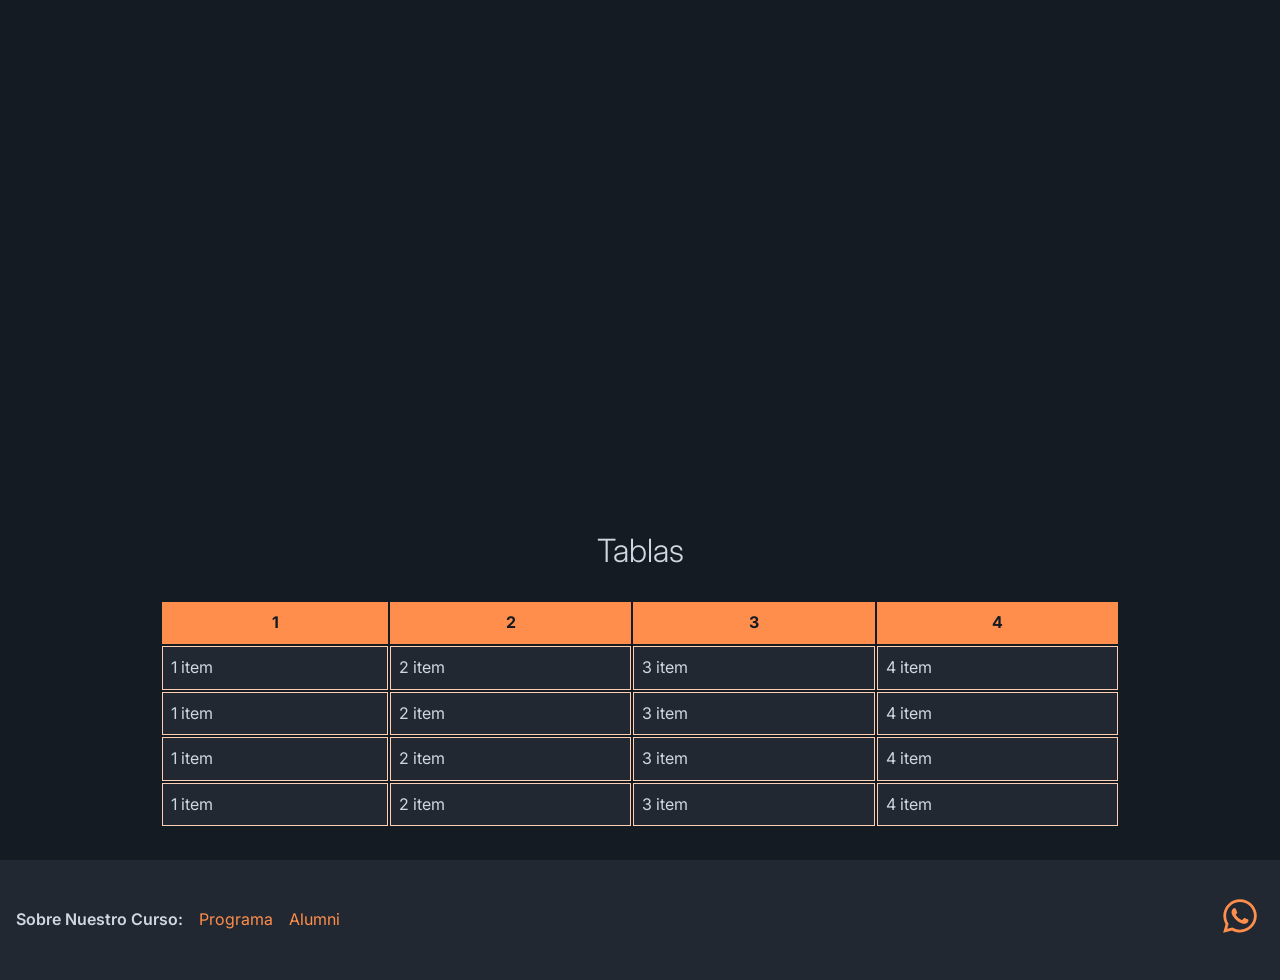
<file: clase9.html>
<!DOCTYPE html>
<html lang="es">
<head>
  <meta charset="UTF-8">
  <meta name="viewport" content="width=device-width, initial-scale=1.0">
  <meta name="description" content="Clase 9 de Desarrollo Web: Trabajo final">
  <title>Clase 9: iframe, Video</title>
  <link rel="icon" href="favicon.ico">
  <link rel="apple-touch-icon" sizes="180x180" href="apple-touch-icon.png">
  <link rel="icon" type="image/png" sizes="32x32" href="favicon-32x32.png">
  <link rel="icon" type="image/png" sizes="16x16" href="favicon-16x16.png">
  <link rel="stylesheet" href="css/estilos.css">
</head>
<body>
    <header>
        <h1><a href="index.html" class="link-h1">Inicio</a></h1>
        <nav>
        <ul>
            <li><a href="clase1.html" class="link-nav">Clase 1</a></li>
            <li><a href="clase2.html" class="link-nav">Clase 2</a></li>
            <li><a href="clase3.html" class="link-nav">Clase 3</a></li>
            <li><a href="clase4.html" class="link-nav">Clase 4</a></li>
            <li><a href="clase5.html" class="link-nav">Clase 5</a></li>
            <li><a href="clase6.html" class="link-nav">Clase 6</a></li>
            <li><a href="clase7.html" class="link-nav">Clase 7</a></li>
            <li><a href="clase8.html" class="link-nav">Clase 8</a></li>
            <li><a href="clase9.html" class="link-nav">Clase 9</a></li>
        </ul>
        </nav>
    </header>
    <main>
        <section id="bienvenida">
            <h1>Bienvenidos a la clase 9</h1>
        </section>
        <section>
            <div class="contenedor-contacto">
                <div class="contacto-izq">
                    <video aria-label="Odisea, Tienda de Comics" aria-hidden="true" autoplay muted loop>
                    <source src="media/comic-1.mp4" type="video/mp4">
                    </video>
                </div>
                <div class="contacto-der">
                    <h1>Odisea</h1>
                    <h2>Libros Fantasticos</h2>
                    <p>
                        Estamos ubicados en el barrio de Congreso.
                        <br>
                        Av Rivadavia 1755 - CABA | 011-4444-6666.
                        <br>
                        Lunes a viernes de 11 a 20hs
                        <br>
                        contacto@odisealibros.com.ar
                    </p>
                </div>
            </div>
            <div class="contenedor-mapa">
                <div class="mapa-izq">
                    <iframe class="mapa-normal" src="https://www.google.com/maps/embed?pb=!1m18!1m12!1m3!1d2025.1737796806042!2d-58.39296865913572!3d-34.60884472341391!2m3!1f0!2f0!3f0!3m2!1i1024!2i768!4f13.1!3m3!1m2!1s0x95bccac323de00bd%3A0xe27caf27bf451b2c!2sAv.%20Rivadavia%201745-1823%2C%20C1033AAH%20Cdad.%20Aut%C3%B3noma%20de%20Buenos%20Aires!5e0!3m2!1sen!2sar!4v1779800829561!5m2!1sen!2sar" width="600" height="450" style="border:0;" allowfullscreen="" loading="lazy" referrerpolicy="no-referrer-when-downgrade"></iframe>
                </div>
                <div class="mapa-der">
                    <iframe class="mapa-stv" src="https://www.google.com/maps/embed?pb=!4v1779801150603!6m8!1m7!1sbuPpQWcbHMtX9KqRGP0kyQ!2m2!1d-34.60925340612376!2d-58.39114591046695!3f29.32028386138377!4f1.1674226734195372!5f0.7820865974627469" width="600" height="450" style="border:0;" allowfullscreen="" loading="lazy" referrerpolicy="no-referrer-when-downgrade"></iframe>
                </div>
            </div>
        </section>
        <section>
            <h1>iframe | Video de Youtube</h1>
            <iframe class="video-yt" src="https://www.youtube.com/embed/5otdwKi21EE?si=9u6qVpAz3IuA_fuM" title="YouTube video player"  allow="accelerometer; autoplay; clipboard-write; encrypted-media; gyroscope; picture-in-picture; web-share" referrerpolicy="strict-origin-when-cross-origin" allowfullscreen></iframe>
        </section>
        <section>
            <h1>Tablas</h1>
            <table>
                <tr>
                    <th>1</th>
                    <th>2</th>
                    <th>3</th>
                    <th>4</th>
                </tr>
                <tr>
                    <td>1 item</td>
                    <td>2 item</td>
                    <td>3 item</td>
                    <td>4 item</td>
                </tr>
                                <tr>
                    <td>1 item</td>
                    <td>2 item</td>
                    <td>3 item</td>
                    <td>4 item</td>
                </tr>
                                <tr>
                    <td>1 item</td>
                    <td>2 item</td>
                    <td>3 item</td>
                    <td>4 item</td>
                </tr>
                                <tr>
                    <td>1 item</td>
                    <td>2 item</td>
                    <td>3 item</td>
                    <td>4 item</td>
                </tr>
            </table>
        </section>
    </main>
    <footer> 
        <nav>
            <ul>
                <li><h1>Sobre Nuestro Curso:</h1></li>
                <li><a class="link-h1" href="https://www.educacionit.com/curso-de-html" target="_blank" rel="noopener noreferrer" title="Podes ver el programa del curso en este link en el sitio de Educacion IT">Programa</a></li>
                <li><a class="link-h1" href="https://alumni.education/" target="_blank" rel="noopener noreferrer">Alumni</a></li>
                
            </ul>
        </nav>
        <nav>
            <ul>
                <li>
                    <a href="https://wa.me/5493410000000" target="_blank" rel="noopener noreferrer" title="Comunicate con nosotros a traves de whatsapp"><img src="img/whatsapp-brands-solid-full.svg" alt="Comunicate con nosotros a través de Whatsapp">
                    </a>
                </li>
            </ul>
        </nav>
    </footer>
</body>
</html>
</file>
<file: css/estilos.css>
@import url('https://fonts.googleapis.com/css2?family=Inter:ital,opsz,wght@0,14..32,100..900;1,14..32,100..900&display=swap');

/*Custom Properties*/
html {
    /* Colores para el fondo */

    --bg-color-200:hsl(214, 25%, 11%);
    --bg-color-400:hsl(212, 19%, 16%);
    --bg-color-400-75:hsl(212, 19%, 16%, 75%);
    --bg-color-500:hsl(212, 19%, 25%);

    /* Color del texto */

    --text-color:hsl(215, 25%, 85%);

    /* Colores de acento */

    --accent-color-200:hsl(22, 44%, 12%);
    --accent-color-400:hsl(22, 100%, 65%);
    --accent-color-500:hsl(22, 100%, 85%);

}

* {
    box-sizing: border-box;
    margin: 0;
    font-family: "Inter", sans-serif; /* Familia Tipografica */
    font-optical-sizing: auto; /* Ajuste Optico */
}

/*Estilos generales*/
/* Selector de etiqueta */
body {
    background-color: var(--bg-color-200);
    color: var(--text-color);
    line-height: 1.6;
}

/*Estilos para las H*/
h1{
    font-size: 32px; /* Cuerpo de la tipografia */
    font-weight: 300; /* Grosor de linea */
    /* font-style: italic; */ /* Inclinacion */
    text-align: center; /* Alineacion de texto */
}

/* Accesibilidad para links */
a:focus-visible {
  outline: 0.2rem solid var(--accent-color-400);
  outline-offset: 0.5rem;
}

/*Estilos para el header*/
header{
    background-color: var(--bg-color-400);
    padding: 1rem;
    text-align: center;
}

header nav ul {
  padding: 0;
  list-style: none;
  display: flex;
  justify-content: center;
  gap: 2rem;
  flex-wrap: wrap;
}

header h1 {
    font-size: 2rem;
    font-weight: 800;
}

/*Estilos para las secciones*/
section{
    width: min(62rem, 100%);
    margin: 0 auto;
    padding: 2rem 1rem;
    display: grid;
    gap: 1.5rem;
}

/*Seccion de bienvenida*/   
#bienvenida {
    min-height: 32rem;
    background-image: url('../img/bienvenida.jpg');
    background-size: cover;
    padding: 0;

    display: flex;
    flex-direction: column;
    justify-content: center;
    align-items: stretch;
}

#bienvenida h1 {
    background-color: var(--bg-color-400-75);
    padding: 1.5rem 1rem;
}

/*Estilos para el footer*/
footer {
    background-color: var(--bg-color-400);
    padding: 2rem 1rem;

    display: flex;
    justify-content: space-between;
    align-items: center;
}

footer h1 {
    font-size: 1rem;
    font-weight: 600;
}

footer ul {
    list-style: none;
    padding: 0;

    display: flex;
    align-items: center;
    gap: 1rem;
}

footer img{
    width: 3rem;
}

/* Clase 2, 3 Modelo de caja */
/* Selector de clase */
.modelo-de-caja{
    background-color: var(--bg-color-500);/* Color de Fondo */
    padding: 16px; /* Margen interno */
    border: 2px solid var(--accent-color-400);/* Borde, Grosor Estilo Color */
    margin: 1rem auto 2rem; /* Margen externo */

    width: min(650px, 75%); /* Ancho */
    min-height: 250px; /* Alto*/

}

.box-sizing-content {
    box-sizing: content-box; /* Suma el valor de su padding y borde al tamaño final del elemento */
}

.box-sizing-border {
    box-sizing: border-box; /* Los elementos no modifican su tamaño siguiendo el padding y borde */
}

/* Clase 4: Imagenes */
.img-item{
    width: 12rem;
    object-fit: cover;
    aspect-ratio: 1/1; /*Aspecto*/
    border-radius: 100%; /*Radio del borde*/
    filter: grayscale(100%);
}

.img-item:hover {
    filter: grayscale(0); /*Filtros*/
    cursor: pointer; /*Modificar Cursor*/
    border: 0.2rem solid var(--accent-color-400);
}

.img-responsive {
    width: 100%;
}
/* Clase 4: Flexbox */
.contenedor-flex-row {
    display: flex;
    flex-direction: row; /* Controla la direccion del eje pricipal */
    gap: 0.5rem;
    justify-content: center; /* Controla la alineacion de los elementos siguiendo el eje principal*/
    align-items: center; /* Controla la alineacion de los elementos siguiendo el eje secundario */
    background-color: var(--bg-color-500);
    padding: 2rem;
    min-height: 32rem;
    margin-bottom: 2rem;
}

.contenedor-flex-column {
    display: flex;
    flex-direction: column; /* Controla la direccion del eje pricipal */
    gap: 0.5rem;
    justify-content: center; /* Controla la alineacion de los elementos siguiendo el eje principal*/
    align-items: stretch; /* Controla la alineacion de los elementos siguiendo el eje secundario */
    background-color: var(--bg-color-500);
    padding: 2rem;
    min-height: 32rem;
    margin-bottom: 2rem;
}

.item {
    padding: 2rem;
    border: 0.2rem solid var(--accent-color-400);
    text-align: center;

    border-radius: 1rem;
    background-color: var(--bg-color-200);
}

/* Clase 5: Links y ejercicio de novedades */
/* Estilo para vinculos */
a{
    text-decoration: none;
}

/* Links para el header */
a.link-h1:link,
a.link-h1:visited{
    color: var(--accent-color-400);
}

a.link-h1:hover,
a.link-h1:active{
    color: var(--accent-color-500);
}

a.link-nav:link,
a.link-nav:visited{
    color: var(--text-color);
}

a.link-nav:hover,
a.link-nav:active{
    color: var(--accent-color-400);
}


/* Links para el main */
/* Reposo, :link */
/* Reposo, :visited */
main a:link,
main a:visited{
    color: var(--accent-color-400);
}
/* Hover, :hover */
/* Hover, :active */
main a:hover,
main a:active{
    color: var(--accent-color-500);
}

/* Clase 5, ejercicio Novedades resuelto */
/* Resolución del ejercicio de Novedades */
/* Quitamos el margin de todos los elementos que componen el contenedor-novedades */
.contenedor-novedades {
    margin: 0;
}

/* Crear el display flex para el catálogo */
.contenedor-novedades {
    display: flex;
    flex-direction: row;
    justify-content: space-between;
    align-items: stretch;
    gap: 1rem;
}

/* Display flex para los elementos dentro de los artículos */
.contenedor-novedades article {
    width: 12rem;
    text-align: center;

    display: flex;
    flex-direction: column;
    justify-content: space-between;
    align-items: stretch;
    gap: 0.5rem;
}

/* Estilos para el título del libro */
.contenedor-novedades article h2 {
  font-size: 1rem;
}

/* Estilos para el autor del libro */
.contenedor-novedades article h3 {
  font-weight: 400;
}

/* Contenedor de los botones */
.contenedor-btn {
  display: flex;
  flex-direction: column;
  gap: 0.5rem;
}

/* Links para los artículos */
/* :link / :visited */
a.btn-outline:link,
a.btn-outline:visited {
  border: 0.15rem solid var(--bg-color-500);
  padding: 0.4rem 0;
  border-radius: 0.5rem;
  font-size: 0.9rem;
}

a.btn-fill:link,
a.btn-fill:visited {
  border: 0.15rem solid var(--bg-color-500);
  background-color: var(--bg-color-400);
  padding: 0.4rem 0;
  border-radius: 0.5rem;
  font-size: 0.9rem;
}

/* :hover / :active */
a.btn-outline:hover,
a.btn-outline:active {
  border: 0.15rem solid var(--accent-color-400);
  background-color: var(--bg-color-400);
}

a.btn-fill:hover,
a.btn-fill:active {
  border: 0.15rem solid var(--accent-color-400);
  background-color: var(--accent-color-400);
  color: var(--bg-color-200);
}

/* Clase 7 */
/* Formularios */
form {
    background-color: var(--bg-color-400);
    padding: 2rem;
    width: min(24rem, 100%);
    margin: 0 auto;


    display: flex;
    flex-direction: column;
    justify-content: flex-start;
    align-items: stretch;
    gap: 0.5rem;
    border-radius: 1rem;
    border: 0.2rem solid var(--accent-color-400);
}

form input,
form button,
form select,
form textarea {
    font-size: 1rem;
    padding: 0.8rem 1rem;
    border-radius: 0.5rem;
    border: 0.2rem solid var(--bg-color-400);
}

form textarea {
    min-height: 12rem;
}

form button {
    background-color: var(--accent-color-400);
    font-weight: 600;
}

form button:focus {
    background-color: var(--accent-color-500);
}

form span {
    margin-bottom: 0.5rem;
    color: var(--accent-color-400);
    text-align: right;
}

/* Clase 9 */

/* Video */

video{
    width: 100%;
}

iframe{
    border: none;
}

.video-yt{
    aspect-ratio: 16/9;
    width: 100%;
}

/* Mapas */
/* Vista Normal */

.mapa-normal{
    width: 100%;
    aspect-ratio: 4/3;
}

.mapa-stv{
    width: 100%;
    aspect-ratio: 4/3;
}

/* Contacto */
#contacto{
    display: flex;
    flex-direction: column;
    gap: 0.7rem;
}

.contenedor-contacto{
    display: flex;
    gap: 1rem;
}

.contacto-izq{
    width: 50%;
}

.contacto-der * {
    text-align: left;
}

.contacto-der{
    width: 40%;
    display: flex;
    flex-direction: column;
    justify-content: flex-end;
}

.contenedor-mapa{
    display: flex;
    gap: 1rem;

}

.mapa-izq{
    width: 50%;
}

.mapa-der{
    width: 50%;
}

/* Tablas */

#tablas{
    display: block;
}

table{
    width: 100%;
}

th{
    background-color: var(--accent-color-400);
    color: var(--bg-color-200);
    padding: 0.5rem;
}

td{
    background-color: var(--bg-color-400);
    padding: 0.5rem;
}


td{
    border: 0.1rem solid var(--accent-color-500);
}
</file>
